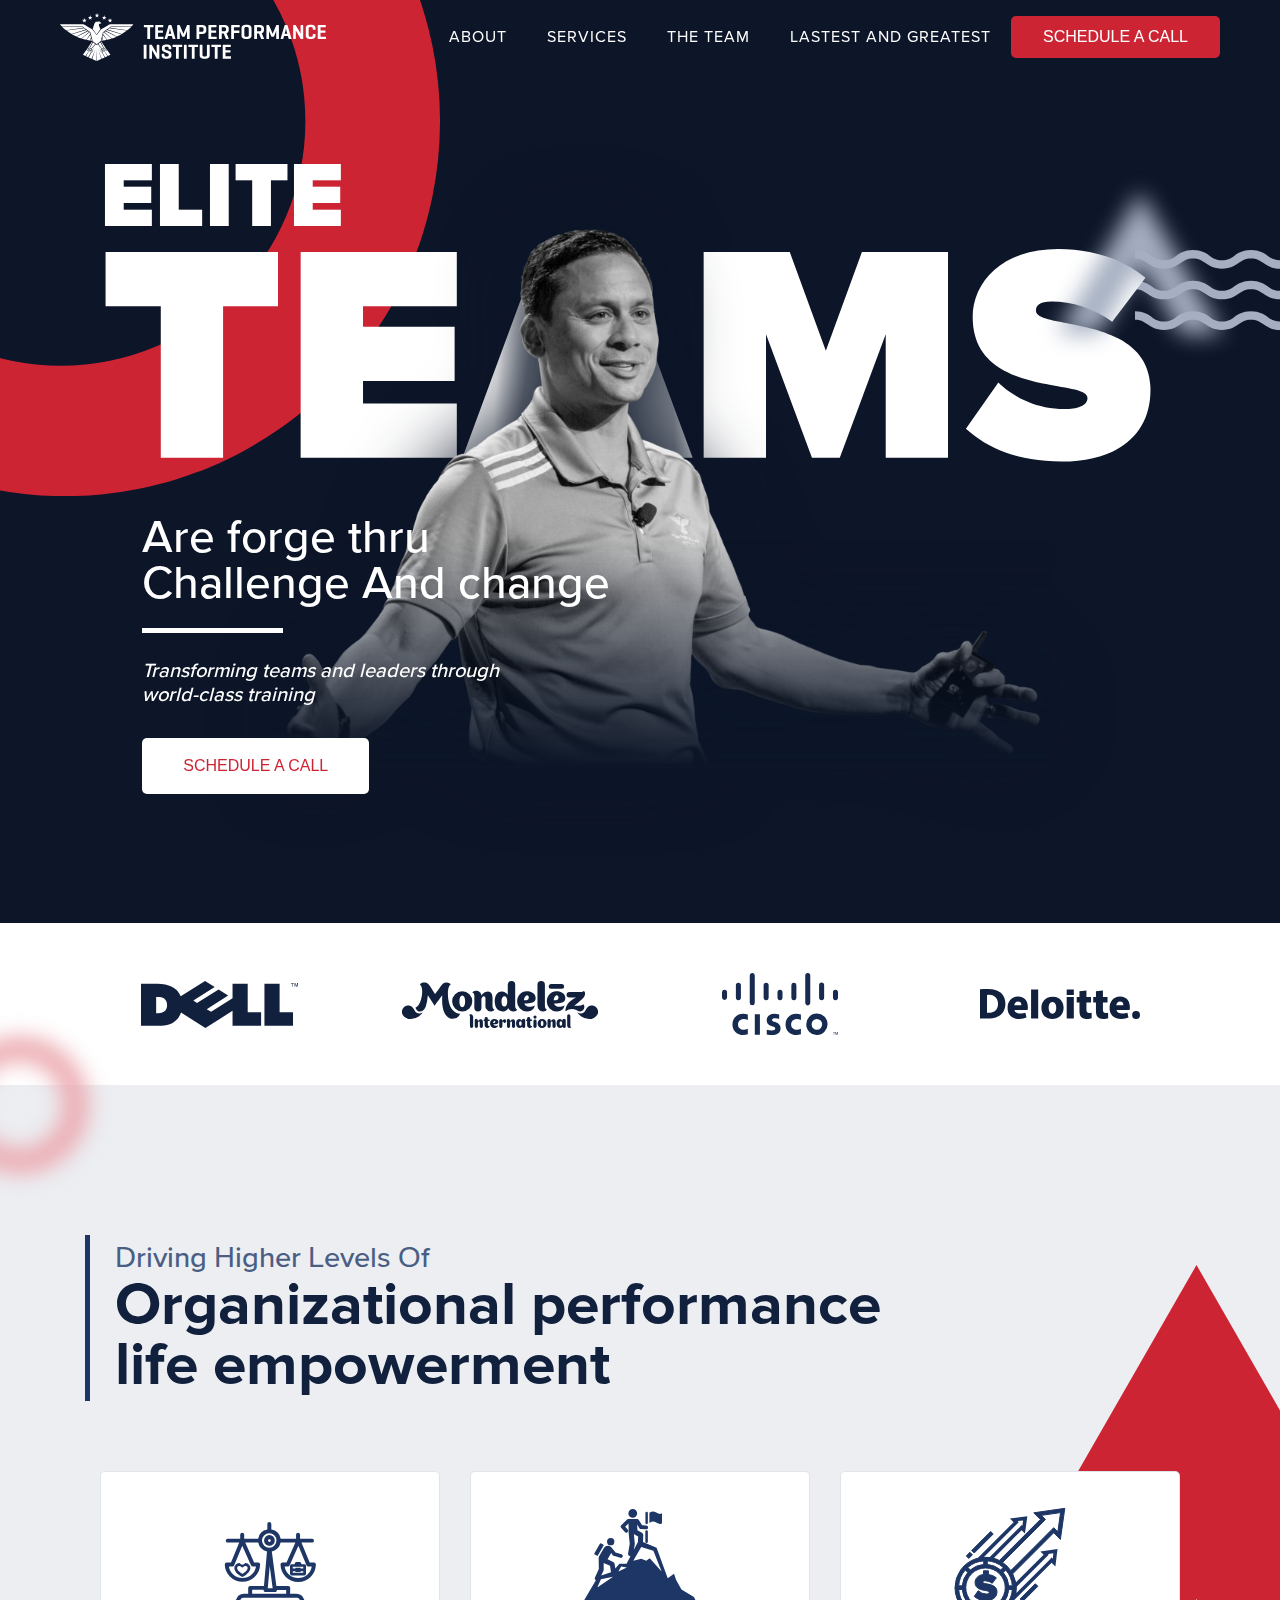
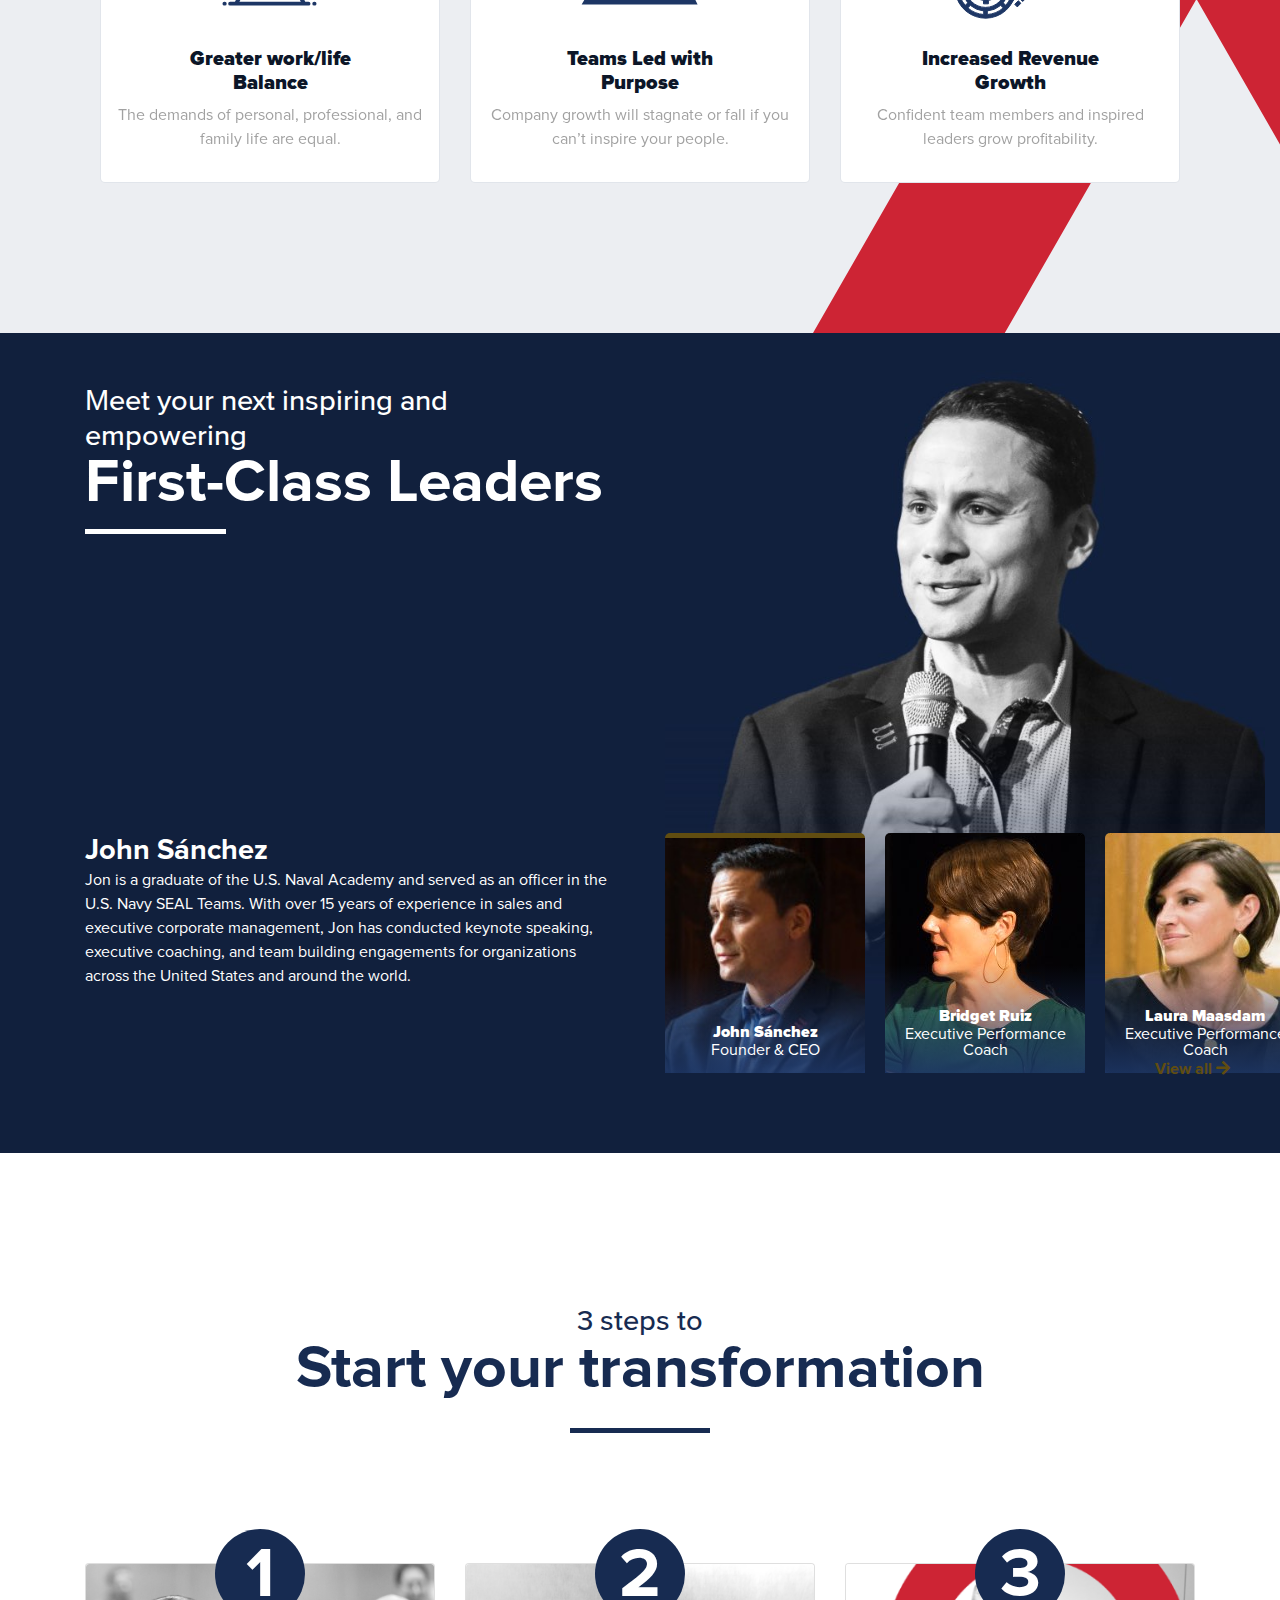
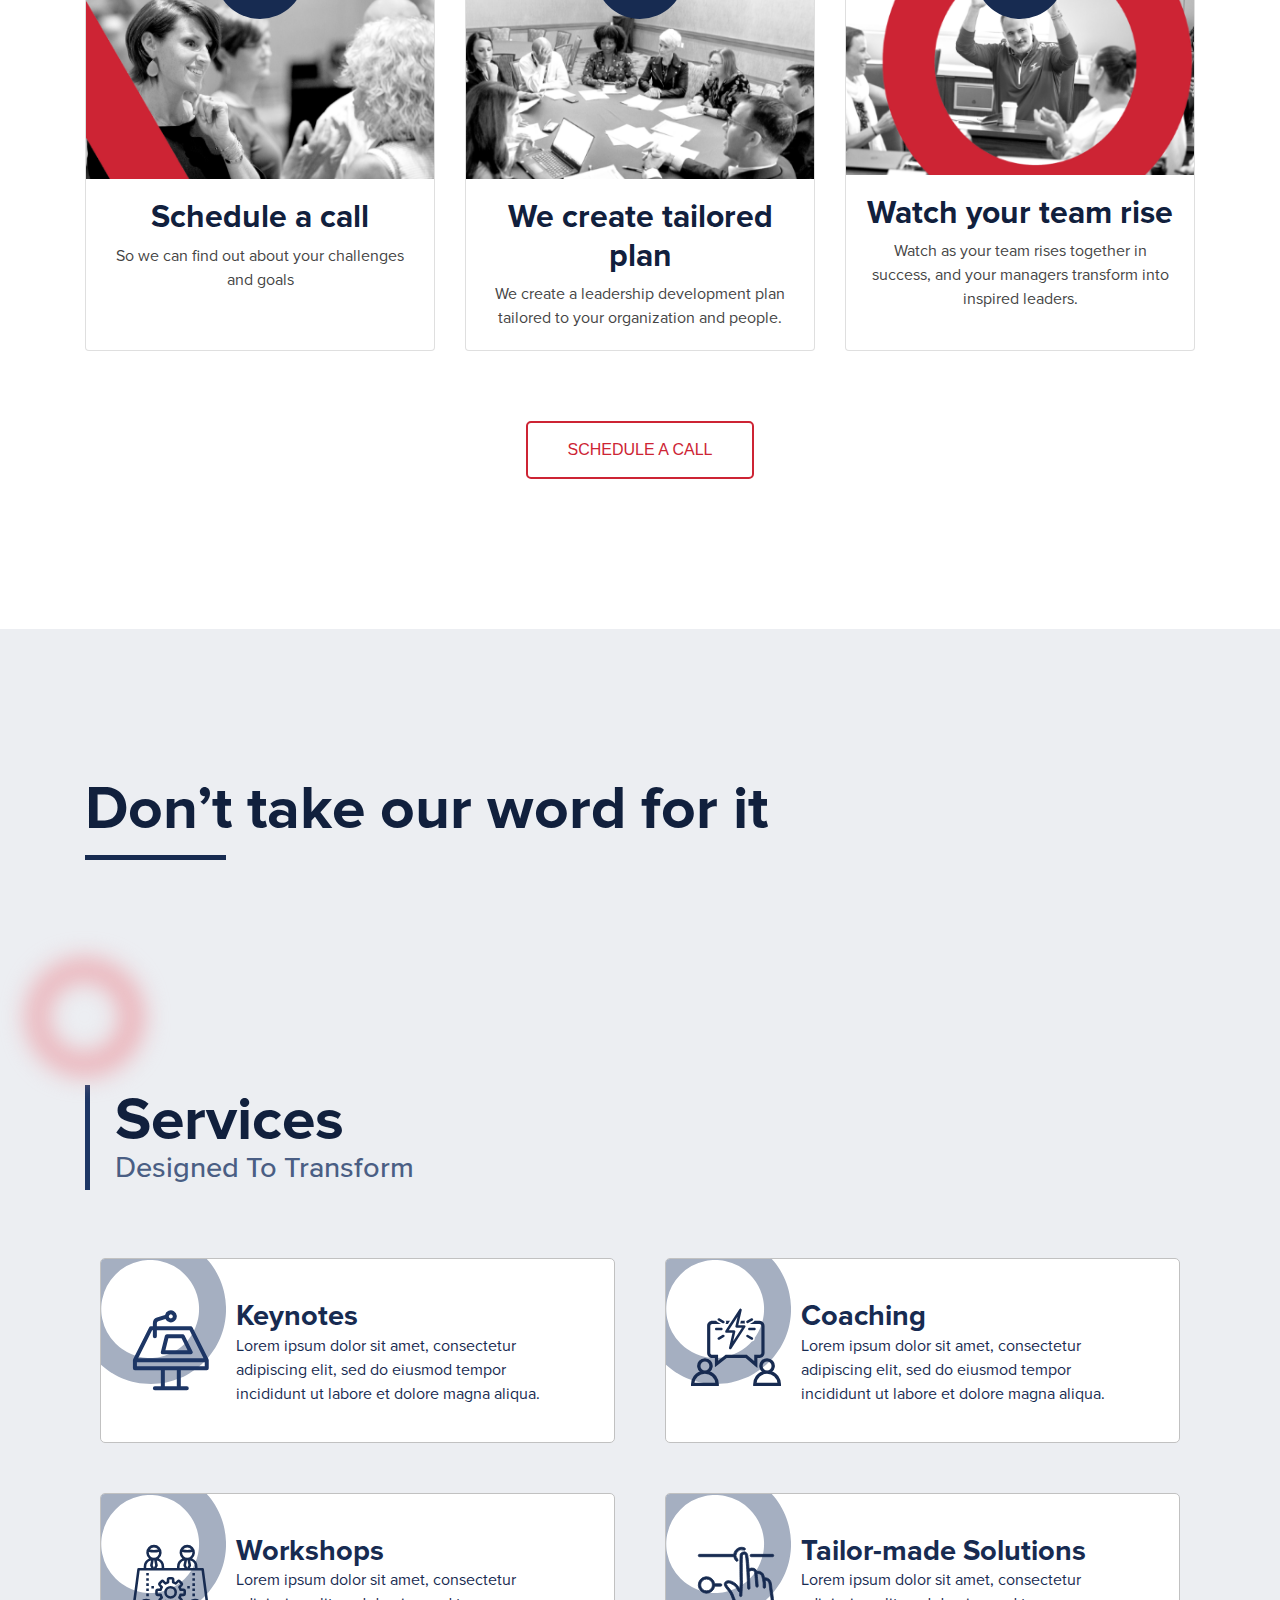
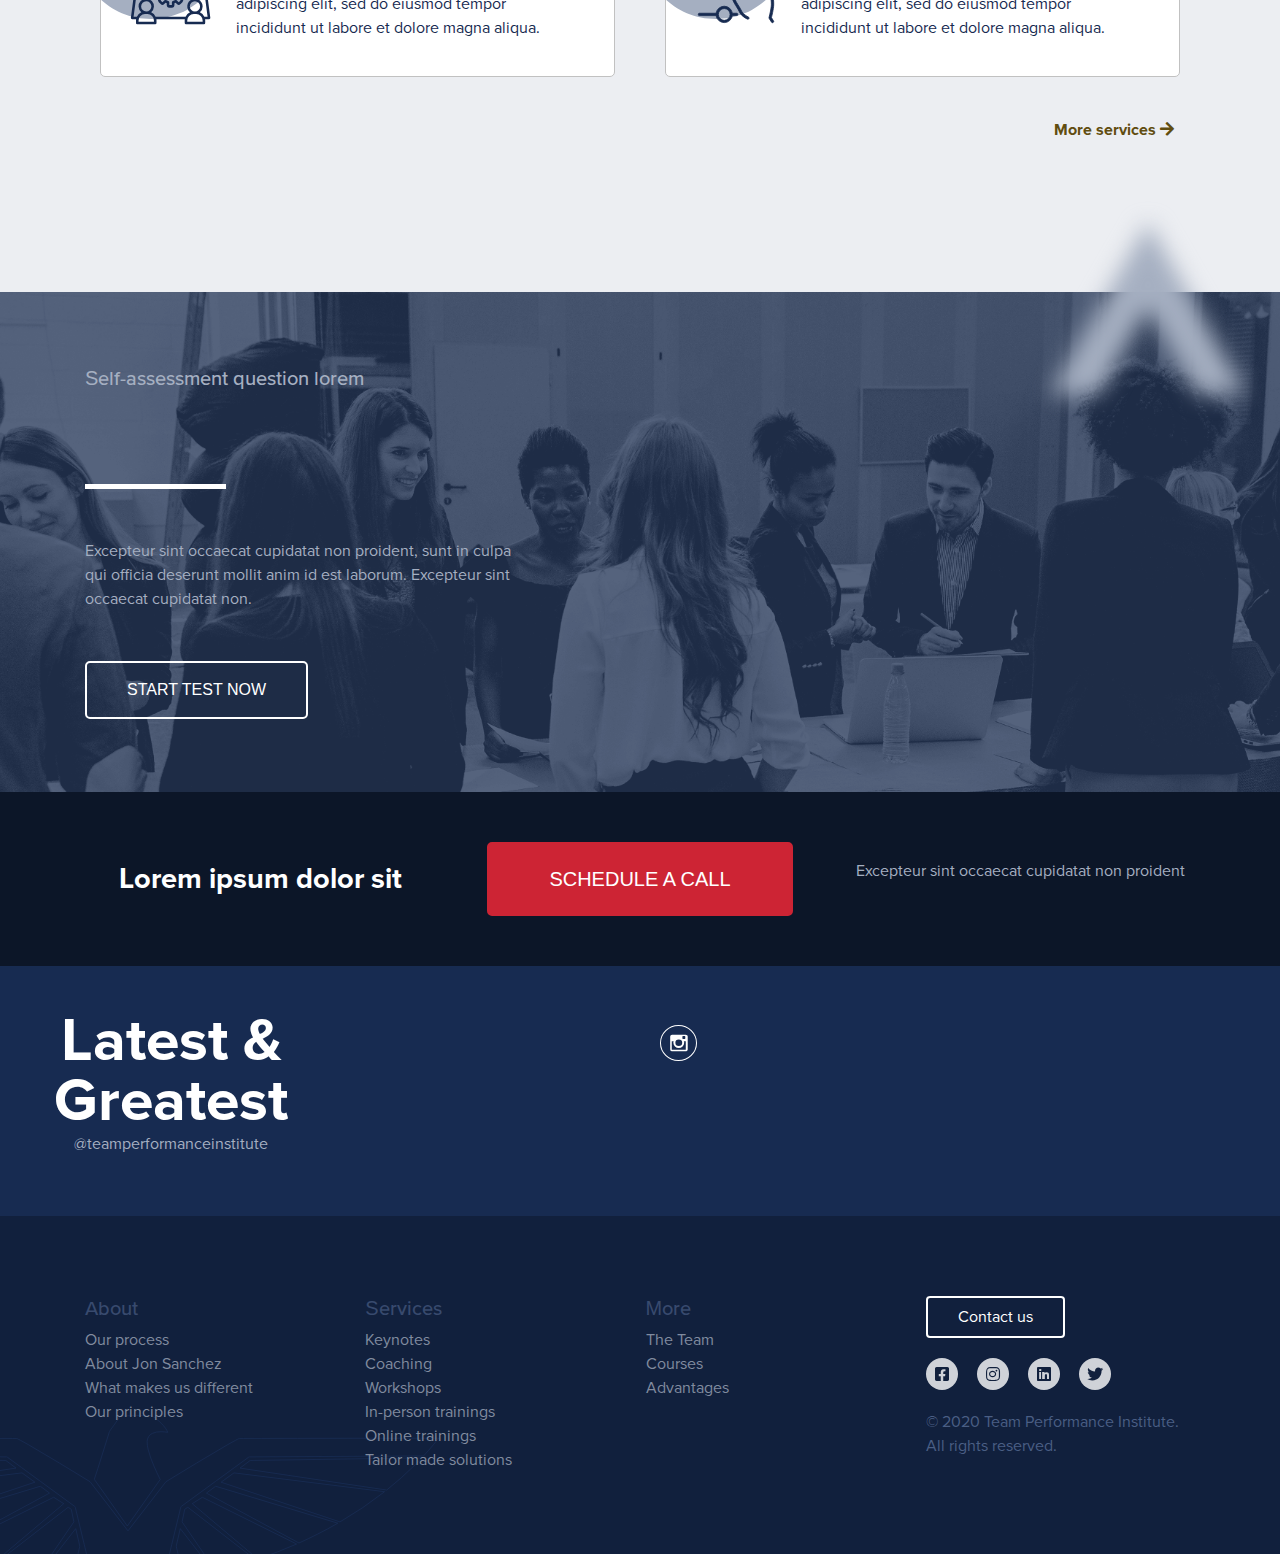
<file: index.html>
<!DOCTYPE html>
<html lang="en" data-pg-ia-smooth-scroll>
    <head>
        <meta charset="UTF-8">
        <meta name="viewport" content="width=device-width, initial-scale=1.0">
        <title>TEAM PERFORMANCE INSTITUTE</title>
        <link rel="stylesheet" href="assets/libraries/bootstrap/css/bootstrap.min.css">
        <link rel="stylesheet" href="assets/css/home.css">
        <link rel="stylesheet" href="assets/css/sections.css">
        <script>/* Pinegrow Interactions, do not remove */ try{if(!document.documentElement.hasAttribute('data-pg-ia-disabled')) { var style = document.createElement('style');var pgcss='html:not(.pg-ia-no-preview) [data-pg-ia-hide=""] {opacity:0;visibility:hidden;}html:not(.pg-ia-no-preview) [data-pg-ia-show=""] {opacity:1;visibility:visible;display:block;}';if(document.documentElement.hasAttribute('data-pg-id')?document.documentElement.hasAttribute('data-pg-mobile'):(screen.width<1000&&screen.height<1000)){pgcss+='html:not(.pg-ia-no-preview) [data-pg-ia-hide="mobile"] {opacity:0;visibility:hidden;}html:not(.pg-ia-no-preview) [data-pg-ia-show="mobile"] {opacity:1;visibility:visible;display:block;}';}else{pgcss+='html:not(.pg-ia-no-preview) [data-pg-ia-hide="desktop"] {opacity:0;visibility:hidden;}html:not(.pg-ia-no-preview) [data-pg-ia-show="desktop"] {opacity:1;visibility:visible;display:block;}';}style.innerHTML=pgcss;document.querySelector('head').appendChild(style);}}catch(e){console&&console.log(e);}</script>
    </head>
    <body>
        <header data-pg-collapsed>
            <nav class="navbar navbar-expand-md fixed-top">
                <a class="navbar-brand" href="/"> <img src="assets/images/logo-team-performance-institute.svg" alt="Team Performance Institute"> </a>
                <button class="navbar-toggler d-lg-none" type="button" data-toggle="collapse" data-target="#collapsibleNavId" aria-controls="collapsibleNavId" aria-expanded="false" aria-label="Toggle navigation">
                    <i class="fas fa-bars"></i>
                </button>
                <div class="collapse navbar-collapse" id="collapsibleNavId">
                    <ul class="navbar-nav ml-auto mt-2 mt-lg-0">
                        <li class="nav-item">
                            <a class="nav-link" href="/about.html">About</a>
                        </li>
                        <li class="nav-item">
                            <a class="nav-link" href="/services.html">Services</a>
                        </li>
                        <li class="nav-item">
                            <a class="nav-link" href="#">The Team</a>
                        </li>
                        <li class="nav-item">
                            <a class="nav-link" href="#">Lastest and Greatest</a>
                        </li>
                        <li class="nav-item">
                            <a href="/schedule" class="btn btn-s btn-primary btn-animate">Schedule a call</a>
                        </li>
                    </ul>
                </div>
            </nav>
        </header>
        <main class="container-fluid" data-pg-collapsed>
            <!-- Hero -->
            <section class="position-relative section-hero" id="section-hero-home">
                <img src="assets/images/decor/decor-circle-red-quarter.svg" alt="" class="hero-decor-circle z-index-1" data-pg-ia-scene='{"s":"onLeave","l":[{"t":"$.hero-decor-circle","sc_d":"100%","a":{"n":"","l":[{"t":"","l":[{"t":"set","p":0,"d":0,"l":{"y":"0"}},{"t":"tween","p":0,"d":1,"l":{"y":"500px"},"e":"SlowMo.ease"}]}]}}]}'>
                <img src="assets/images/decor/decor-arrow.svg" alt="" class="hero-decor-arrow z-index-2 d-none d-sm-block" data-pg-ia-scene='{"s":"onCenter","l":[{"t":"$#section-hero-home &gt; img.hero-decor-arrow","a":{"n":"","l":[{"t":"","l":[{"t":"set","p":0,"d":0,"l":{"y":"140px"}},{"t":"tween","p":0,"d":1,"l":{"y":"-150px"},"e":"Linear.easeOut"}]}]}}]}'>
                <img src="assets/images/decor/decor-waves.svg" alt="" class="hero-decor-waves z-index-2">
                <div class="container">
                    <img src="assets/images/hero-photo-one@2x.png" alt="" class="hero-home-overlay-image z-index-2  user-select-none" data-pg-ia-scene='{"s":"onCenter","l":[{"t":"$.hero-home-overlay-image","sc_d":"200%","a":{"n":"","l":[{"t":"","l":[{"t":"set","p":0,"d":0,"l":{"backgroundPositionY":"-10%","y":"-10%"}},{"t":"tween","p":0,"d":1,"s":0,"l":{"backgroundPositionY":"10%","y":"10%"},"e":"Linear.easeNone"}]}]}}]}'>
                    <div class="grid-container">
                        <svg viewbox="0 0 56 18" class="hero-title-main z-index-1" data-pg-ia-scene='{"d":"200%","s":"onLeave","l":[{"t":"$.hero-title-main","p":"scroll","a":{"n":"","l":[{"t":"","l":[{"t":"set","p":0,"d":0,"l":{"backgroundPositionY":"0%","y":"0%"}},{"t":"tween","p":0,"d":1,"l":{"backgroundPositionY":"100%","y":"100%"},"e":"Linear.easeNone"}]}]}}]}'>
                            <text class="hero-tile-small" x="0" y="5">Elite</text>
                            <text class="hero-tile-big" x="0" y="17">Teams</text>
                        </svg>
                        <div class="heading-border-bottom-left z-index-3" data-pg-ia-scene='{"d":"200%","s":"onLeave","l":[{"a":{"n":"","l":[{"t":"","l":[{"t":"set","p":0,"d":0,"l":{"backgroundPositionY":"0%","z":"0%"}},{"t":"tween","p":0,"d":1,"l":{"backgroundPositionY":"100%","y":"100%"},"e":"Linear.easeNone"}]}]},"t":"$.heading-border-bottom-left"}]}'>
                            <h2 class="section-hero-title">
                            Are forge thru <span class="section-hero-title d-block">Challenge And change</span> </h2>
                        </div>
                        <div class="hero-subtitle-wrapper z-index-3" data-pg-ia-scene='{"d":"200%","s":"onLeave","l":[{"a":{"n":"","l":[{"t":"","l":[{"t":"set","p":0,"d":0,"l":{"backgroundPositionY":"0%","z":"0%"}},{"t":"tween","p":0,"d":1,"l":{"backgroundPositionY":"100%","y":"100%"},"e":"Linear.easeNone"}]}]},"t":"$.heading-border-bottom-left"}]}'>
                            <h6 class="section-hero-subtitle">
                            Transforming teams and leaders through <span class="section-hero-subtitle d-block">
                                world-class training</span> </h6>
                            <a href="/schedule" class="btn btn-m btn-white btn-animate mt-4">Schedule a call</a>
                        </div>
                    </div>
                </div>
            </section>
            <!--. Hero -->
            <section class="section-wrapper-small container grid-container grid-md-c2 grid-lg-c4" id="section-customers">
                <img src="assets/images/brand-dell.svg" alt="" class="customer-img">
                <img src="assets/images/brand-mondelez.svg" alt="" class="customer-img">
                <img src="assets/images/brand-cisco.svg" alt="" class="customer-img">
                <img src="assets/images/brand-deloitte.svg" alt="" class="customer-img">
            </section>
            <section class="section-wrapper" id="section-features">
                <img src="assets/images/decor/decor-circle-red.svg" alt="" class="decor-blur decor-top-left" data-pg-ia-scene='{"l":[{"t":"$#section-features &gt; .decor-blur","a":{"n":"","l":[{"t":"","l":[{"t":"set","p":0,"d":0,"l":{"backgroundPositionY":"0%"}},{"t":"tween","p":0,"d":1,"l":{"backgroundPositionY":"-100%","y":"-100%"},"e":"Linear.easeNone"}]}]}}]}'>
                <div class="container">
                    <div class="section-heading-border-left">
                        <h4 class="section-subtitle-left">Driving Higher Levels Of</h4>
                        <h1 class="section-title-left">Organizational performance </h1>
                        <h1 class="section-title-left">life empowerment</h1>
                    </div>
                    <div class="grid-container">
                        <div class="grid-column user-select-none">
                            <div class="feature-wrapper">
                                <img src="assets/images/icon-balance.svg" alt="" class="feature-img">
                                <h6 class="feature-title">
                                Greater work/life <span class="d-block feature-title">Balance</span> </h6>
                                <p class="feature-description">
                                The demands of personal, professional, and family life are equal. </p>
                            </div>
                        </div>
                        <div class="grid-column user-select-none">
                            <div class="feature-wrapper">
                                <img src="assets/images/icon-purpose.svg" alt="" class="feature-img">
                                <h6 class="feature-title">
                                Teams Led with <span class="d-block feature-title">Purpose</span> </h6>
                                <p class="feature-description">
                                Company growth will stagnate or fall if you can’t inspire your people. </p>
                            </div>
                        </div>
                        <div class="grid-column user-select-none">
                            <div class="feature-wrapper">
                                <img src="assets/images/icon-increase-revenue.svg" alt="" class="feature-img">
                                <h6 class="feature-title">
                                Increased Revenue <span class="d-block feature-title"> Growth</span> </h6>
                                <p class="feature-description">
                                Confident team members and inspired leaders grow profitability. </p>
                            </div>
                        </div>
                    </div>
                </div>
                <img src="assets/images/decor/decor-arrow-red.svg" alt="" class="decor-bottom-right" data-pg-ia-scene='{"d":"200%","s":"onCenter","l":[{"t":"$.decor-bottom-right","a":{"n":"","l":[{"t":"","l":[{"t":"set","p":0,"d":0,"l":{"backgroundPositionY":"0","y":"0"}},{"t":"tween","p":0,"d":1,"s":0,"l":{"backgroundPositionY":"-100%","y":"-50%"},"e":"Linear.easeNone"}]}]},"p":"scroll","t_d":"1s","sc_dir":"up","rev":"true"}],"o":"-200px"}'>
            </section>
            <!-- Section Leaders -->
            <section class="section-leaders section-wrapper-small container-fluid position-relative" id="section-leaders">
                <div class="team-slider-content container grid-container grid-md-c2">
                    <div class="">
                        <!-- Section Title -->
                        <div class="section-heading">
                            <h4 class="section-subtitle-left">Meet your next inspiring and empowering</h4>
                            <h1 class="section-title-left">First-Class Leaders</h1>
                            <hr class="left-separator">
                        </div>
                        <!--. Section Title -->
                        <!-- Item description -->
                        <div class="description-wrapper grid-column mt-5" id="description-wrapper">
                            <div class="team-slider slider" id="slider-text-leaders">
                                <div class="slide-item active" data-index="0">
                                    <h4 class="text-white">John Sánchez</h4>
                                    <p class="text-white">
                                    Jon is a graduate of the U.S. Naval Academy and served as an officer in the U.S.
                                    Navy SEAL Teams. With over 15 years of experience in sales and executive corporate
                                    management,
                                    Jon has conducted keynote speaking, executive coaching, and team building
                                    engagements for organizations across the United States and around the world. </p>
                                </div>
                                <div class="slide-item" data-index="1">
                                    <h4 class="text-white">Bridget Ruiz</h4>
                                    <p class="text-white">
                                    Lorem ipsum, dolor sit amet consectetur adipisicing elit. Ut expedita odit eaque,
                                    quidem fugit voluptates distinctio nihil officia quae unde nesciunt fuga
                                    perspiciatis
                                    dignissimos debitis cupiditate fugiat ullam doloribus aliquam. </p>
                                </div>
                                <div class="slide-item" data-index="2">
                                    <h4 class="text-white">Laura Maasdam</h4>
                                    <p class="text-white">
                                    Lorem, ipsum dolor sit amet consectetur adipisicing elit. Nihil, ad odit ut
                                    molestiae quo incidunt labore laudantium modi quisquam, similique esse eos magni,
                                    iusto tenetur aperiam perspiciatis culpa eveniet! Eaque! </p>
                                </div>
                            </div>
                        </div>
                        <!--. Item description -->
                    </div>
                </div>
                <div class="team-slider-overflow grid-container grid-md-c2" id="slider-wrapper">
                    <div class="team-slider-column"></div>
                    <div class="team-slider-column grid-column position-relative">
                        <!-- Nav -->
                        <div class="team-slider slider-navs grid-md-c3 z-index-2">
                            <div class="slide-nav active" data-index="0">
                                <div class="slide-overlay"></div>
                                <div class="slide-text">
                                    <h5 class="text-white">John Sánchez</h5>
                                    <p class="text-white">Founder & CEO</p>
                                </div>
                            </div>
                            <div class="slide-nav" data-index="1">
                                <div class="slide-overlay"></div>
                                <div class="slide-text">
                                    <h5 class="text-white">Bridget Ruiz</h5>
                                    <p class="text-white">Executive Performance Coach</p>
                                </div>
                            </div>
                            <div class="slide-nav" data-index="2">
                                <div class="slide-overlay"></div>
                                <div class="slide-text">
                                    <h5 class="text-white">Laura Maasdam</h5>
                                    <p class="text-white">Executive Performance Coach</p>
                                </div>
                            </div>
                        </div>
                        <div class="z-index-2 position-absolute text-right w-100 mb-5 pb-4">
                            <a href="/team" class="team-slider-link link-default " target="_self">
                            View all </a>
                        </div>
                        <!--. Nav -->
                        <!-- Images -->
                        <div class="team-slider-imgs grid-column px-0 z-index-1">
                            <div class="team-slider slider" id="slider-img-leaders" data-pg-ia-scene='{"s":"onCenter","l":[{"a":{"n":"","l":[{"t":"","l":[{"t":"set","p":0,"d":0,"l":{"backgroundPositionY":"-10%","y":"-10%"}},{"t":"tween","p":0,"d":1,"l":{"backgroundPositionY":"10%","y":"10%"},"e":"Linear.easeNone"}]}]},"t":"$#slider-wrapper &gt; .grid-column &gt; div.team-slider-imgs"}]}'>
                                <div class="slider-for-background slide-item active" data-index="0">
                                    <div class="team-slider-img" style="background-image: url('assets/images/photo-team-one@2x.jpg') ;"></div>
                                </div>
                                <div class="slider-for-background slide-item" data-index="1">
                                    <div class="team-slider-img" style="background-image: url('assets/images/background-leader-2.png') ;"></div>
                                </div>
                                <div class="slider-for-background slide-item" data-index="2">
                                    <div class="team-slider-img" style="background-image: url('assets/images/background-leader-3.png') ;"></div>
                                </div>
                            </div>
                        </div>
                        <!--. Images -->
                    </div>
                </div>
            </section>
            <!--. Section Leaders -->
            <section class="container section-wrapper" id="section-steps">
                <h4 class="section-subtitle">3 steps to</h4>
                <h1 class="section-title">Start your transformation</h1>
                <hr class="separator-blue">
                <div class="grid-container grid-md-c3">
                    <div class="card grid-column">
                        <span class="step-number">1</span>
                        <img class="card-img-top" src="assets/images/photo-step1.png" alt="">
                        <div class="card-body text-center">
                            <h3 class="card-title">Schedule a call</h3>
                            <h6 class="card-subtitle"> </h6>
                            <p class="card-text">
                            So we can find out about your challenges and goals </p>
                        </div>
                    </div>
                    <div class="card grid-column">
                        <span class="step-number">2</span>
                        <img class="card-img-top" src="assets/images/photo-step2.png" alt="">
                        <div class="card-body text-center">
                            <h3 class="card-title">We create tailored plan</h3>
                            <h6 class="card-subtitle"> </h6>
                            <p class="card-text">
                            We create a leadership development plan tailored to your organization and people. </p>
                        </div>
                    </div>
                    <div class="card grid-column">
                        <span class="step-number">3</span>
                        <img class="card-img-top" src="assets/images/photo-step3.png" alt="">
                        <div class="card-body text-center">
                            <h3 class="card-title">Watch your team rise</h3>
                            <h6 class="card-subtitle"> </h6>
                            <p class="card-text">
                            Watch as your team rises together in success, and your managers transform into inspired
                            leaders. </p>
                        </div>
                    </div>
                </div>
                <div class="text-center">
                    <a href="/schedule" class="btn btn-m btn-outline-primary btn-animate">Schedule a call</a>
                </div>
            </section>
            <section class="section-wrapper" id="section-testimonials">
                <div class="container-fluid">
                    <div class="section-heading container">
                        <h1 class="section-title-left border-bottom-blue">
                        Don’t take our word for it </h1>
                    </div>
                    <div class="owl-carousel" id="carousel-testimonials">
                        <div class="owl-carousel-item">
                            <img src="assets/images/slide-testimonial-1.jpg" class="owl-carousel-img" alt="">
                            <div class="owl-carousel-description">
                                <blockquote>
                                    “I can’t offer high enough praise for Jon – from his service as a Navy SEAL to the
                                    corporate board room, Jon is a proven team-builder. I know from personal experience
                                    though partnering with Jon that he inspires the best in others in driving individual and
                                    team performance. He epitomizes leadership, teamwork, and values.”
</blockquote>
                                <cite>
                                - General Stanley McChrystal </cite>
                            </div>
                        </div>
                        <div class="owl-carousel-item">
                            <img src="assets/images/slide-testimonial-1.jpg" class="owl-carousel-img" alt="">
                            <div class="owl-carousel-description">
                                <blockquote>
                                    “I can’t offer high enough praise for Jon – from his service as a Navy SEAL to the
                                    corporate board room, Jon is a proven team-builder. I know from personal experience
                                    though partnering with Jon that he inspires the best in others in driving individual and
                                    team performance. He epitomizes leadership, teamwork, and values.”
</blockquote>
                                <cite>
                                - General Stanley McChrystal </cite>
                            </div>
                        </div>
                        <div class="owl-carousel-item">
                            <img src="assets/images/slide-testimonial-1.jpg" class="owl-carousel-img" alt="">
                            <div class="owl-carousel-description">
                                <blockquote>
                                    “I can’t offer high enough praise for Jon – from his service as a Navy SEAL to the
                                    corporate board room, Jon is a proven team-builder. I know from personal experience
                                    though partnering with Jon that he inspires the best in others in driving individual and
                                    team performance. He epitomizes leadership, teamwork, and values.”
</blockquote>
                                <cite>
                                - General Stanley McChrystal </cite>
                            </div>
                        </div>
                    </div>
                </div>
            </section>
            <section class="section-wrapper" id="section-services">
                <div class="container position-relative">
                    <img src="assets/images/decor/decor-circle-red.svg" alt="" class="decor-blur decor-top-left" data-pg-ia-scene='{"d":"200%","s":"onCenter","l":[{"t":"$#section-services &gt; .container &gt; .decor-blur","a":{"n":"","l":[{"t":"","l":[{"t":"set","p":0,"d":0,"l":{"backgroundPositionY":"10%","y":"10%"}},{"t":"tween","p":0,"d":1,"l":{"backgroundPositionY":"-100%","y":"-100%"},"e":"Linear.easeNone"}]}]}}],"o":"-400px"}'>
                    <div class="section-heading-border-left mb-5">
                        <h1 class="section-title-left">
                        Services </h1>
                        <h4 class="section-subtitle-left">
                        Designed To Transform </h4>
                    </div>
                    <div class="grid-container grid-md-c2">
                        <div class="grid-column media media-service">
                            <img src="assets/images/icon-keynote.svg" class="media-img" alt="">
                            <div class="media-body">
                                <h4 class="mt-0">Keynotes</h4>
                                <p>Lorem ipsum dolor sit amet, consectetur
                                adipiscing elit, sed do eiusmod tempor
                                incididunt ut labore et dolore magna aliqua. </p>
                            </div>
                        </div>
                        <div class="grid-column media media-service">
                            <img src="assets/images/icon-coaching.svg" class="media-img" alt="">
                            <div class="media-body">
                                <h4 class="mt-0">Coaching</h4>
                                <p>Lorem ipsum dolor sit amet, consectetur
                                adipiscing elit, sed do eiusmod tempor
                                incididunt ut labore et dolore magna aliqua. </p>
                            </div>
                        </div>
                        <div class="grid-column media media-service">
                            <img src="assets/images/icon-workshop.svg" class="media-img" alt="">
                            <div class="media-body">
                                <h4 class="mt-0">Workshops</h4>
                                <p>Lorem ipsum dolor sit amet, consectetur
                                adipiscing elit, sed do eiusmod tempor
                                incididunt ut labore et dolore magna aliqua. </p>
                            </div>
                        </div>
                        <div class="grid-column media media-service">
                            <img src="assets/images/icon-solutions.svg" class="media-img" alt="">
                            <div class="media-body">
                                <h4 class="mt-0">Tailor-made Solutions</h4>
                                <p>Lorem ipsum dolor sit amet, consectetur
                                adipiscing elit, sed do eiusmod tempor
                                incididunt ut labore et dolore magna aliqua. </p>
                            </div>
                        </div>
                    </div>
                    <div class="section-bottom">
                        <a href="#" class="link-default">
                        More services  </a>
                    </div>
                </div>
            </section>
            <section class="section-wrapper-small d-flex align-items-center" id="section-action">
                <img src="assets/images/decor/decor-arrow.svg" alt="" class="decor-blur decor-top-right" data-pg-ia-scene='{"o":"-200px","l":[{"t":"$.decor-top-right","a":{"n":"","l":[{"t":"","l":[{"t":"set","p":0,"d":0,"l":{"backgroundPositionY":"20%","y":"20%"}},{"t":"tween","p":0,"d":1,"l":{"backgroundPositionY":"-70%","y":"-70%"},"e":"Linear.easeNone"}]}]}}]}'>
                <div class="grid-container container">
                    <div class="grid-column">
                        <h6 class="section-title-left">Self-assessment question lorem</h6>
                        <div class="rw-sentence section-title-left">
                            <div class="rw-words rw-words-1">
                                <h3 class="r-word">Is your team struggling to keep the pace?</h3>
                                <h3 class="r-word">Integer commodo odio vitae enim?</h3>
                                <h3 class="r-word">Lorem ipsum dolor sit amet, consectetur?</h3>
                                <h3 class="r-word">Is your team struggling to keep the pace?</h3>
                                <h3 class="r-word">Integer commodo odio vitae enim pellentesque?</h3>
                                <h3 class="r-word">Lorem ipsum dolor sit amet, consectetur?</h3>
                            </div>
                        </div>
                        <p class="section-description">
                        Excepteur sint occaecat cupidatat non proident, sunt in culpa qui officia deserunt mollit anim
                        id est laborum. Excepteur sint occaecat cupidatat non. </p>
                        <a href="/test" class="btn btn-m btn-outline-white btn-animate">Start test now</a>
                    </div>
                </div>
            </section>
            <section class="section-wrapper-small" id="section-cta">
                <div class="grid-container grid-md-c3 container-lg">
                    <div class="grid-column">
                        <h4 class="text-white">Lorem ipsum dolor sit</h4>
                    </div>
                    <div class="grid-column text-center">
                        <a class="btn btn-b btn-primary btn-animate" href="/schedule">Schedule a call</a>
                    </div>
                    <div class="grid-column">
                        <p class="section-description">
                        Excepteur sint occaecat cupidatat non proident </p>
                    </div>
                </div>
            </section>
            <section class="c-latest section-wrapper-small" id="section-social-networks">
                <div class="grid-container grid-md-c2 grid-lg-c4 container-fluid">
                    <div class="grid-column">
                        <div class="c-latest__info w-100">
                            <h1 class="text-white text-center">
                                Latest & Greatest  </h1>
                            <p class="">@teamperformanceinstitute</p>
                        </div>
                    </div>
                    <div class="grid-column">
                        <div class="" id="blog-feed">
</div>
                        <div class="feed-description">
                            <!-- <img src="assets/images/icons/icon-blog-white-line.svg" alt=""> -->
                        </div>
                    </div>
                    <div class="grid-column" id="instagram-feed-wrapper">
                        <div class="" id="instagram-feed">
</div>
                        <div class="feed-description">
                            <img src="assets/images/icons/icon-instagram-white-line.svg" alt="">
                            <span class="feed-title"> </span>
                        </div>
                    </div>
                    <div class="grid-column">
                        <div class="" id="facebook-feed">
</div>
                        <div class="feed-description">
                            <!-- <img src="assets/images/icons/icon-facebook-white-line.svg" alt=""> -->
                        </div>
                    </div>
                </div>
            </section>
        </main>
        <footer class="foooter" data-pg-collapsed>
            <img src="assets/images/logos/logo-footer.svg" alt="" class="footer-logo" data-pg-ia-scene='{"s":"onEnter","l":[{"t":"$.footer-logo","a":{"n":"","l":[{"t":"","l":[{"t":"set","p":0,"d":0,"l":{"backgroundPositionY":"50%","y":"50%"}},{"t":"tween","p":0,"d":1,"l":{"backgroundPositionY":"-50%","y":"-50%"},"e":"Linear.easeNone"}]}]}}],"o":"-200px"}'>
            <div class="grid-container grid-md-c2 grid-lg-c4 container">
                <div class="grid-column footer-column">
                    <h6 class="footer-heading">About</h6>
                    <div class="list-group">
                        <a href="#" class="footer-link">Our process</a>
                        <a href="#" class="footer-link">About Jon Sanchez</a>
                        <a href="#" class="footer-link"> What makes us different</a>
                        <a href="#" class="footer-link">Our principles</a>
                    </div>
                </div>
                <div class="grid-column footer-column">
                    <h6 class="footer-heading">Services</h6>
                    <div class="list-group">
                        <a href="#" class="footer-link">Keynotes</a>
                        <a href="#" class="footer-link">Coaching</a>
                        <a href="#" class="footer-link">Workshops</a>
                        <a href="#" class="footer-link">In-person trainings</a>
                        <a href="#" class="footer-link">Online trainings</a>
                        <a href="#" class="footer-link">Tailor made solutions</a>
                    </div>
                </div>
                <div class="grid-column footer-column">
                    <h6 class="footer-heading">More</h6>
                    <div class="list-group">
                        <a href="#" class="footer-link">The Team</a>
                        <a href="#" class="footer-link">Courses</a>
                        <a href="#" class="footer-link">Advantages</a>
                    </div>
                </div>
                <div class="grid-column footer-column">
                    <button type="button" class="btn btn-s btn-outline-white btn-animate">Contact us</button>
                    <div class="footer-social-networks list-group-horizontal">
                        <a href="https://www.facebook.com/teamperformanceinstitute" target="_blank" title="Facebook" class="social-network-link"> <i class="fab fa-facebook-square"></i> </a>
                        <a href="instagram.com/teamperformanceinstitute/" target="_blank" title="Instagram" class="social-network-link"> <i class="fab fa-instagram"></i> </a>
                        <a href="https://es.linkedin.com/company/team-performance-institute-llc" target="_blank" title="Linkedin" class="social-network-link"> <i class="fab fa-linkedin"></i> </a>
                        <a href="https://twitter.com/TP_Institute" target="_blank" title="Twitter" class="social-network-link"> <i class="fab fa-twitter"></i> </a>
                    </div>
                    <p class="footer-copyright">
                    © 2020 Team Performance Institute. <span class="d-block d-lg-inline">All rights reserved.</span> </p>
                </div>
            </div>
        </footer>
        <link rel="stylesheet" href="assets/libraries/fontawesome/css/all.css">
        <link rel="stylesheet" href="assets/libraries/owl-carousel/css/owl.carousel.min.css">
        <link rel="stylesheet" href="assets/libraries/owl-carousel/css/owl.theme.default.min.css">
        <script src="assets/js/jquery.min.js"></script>
        <script src="assets/js/navbar-fixed.js"></script>
        <script src="assets/libraries/bootstrap/js/bootstrap.min.js"></script>
        <script defer src="assets/libraries/owl-carousel/js/owl.carousel.min.js"></script>
        <script defer src="assets/libraries/jquery-instagram-feed/js/jquery.instagramFeed.min.js"></script>
        <script defer src="assets/js/owl-carousel.js"></script>
        <script defer src="assets/js/social-feeds.js"></script>
        <script src="assets/js/init.js"></script>
        <script type="text/javascript" src="pgia/lib/pgia.js"></script>
    </body>
</html>
</file>
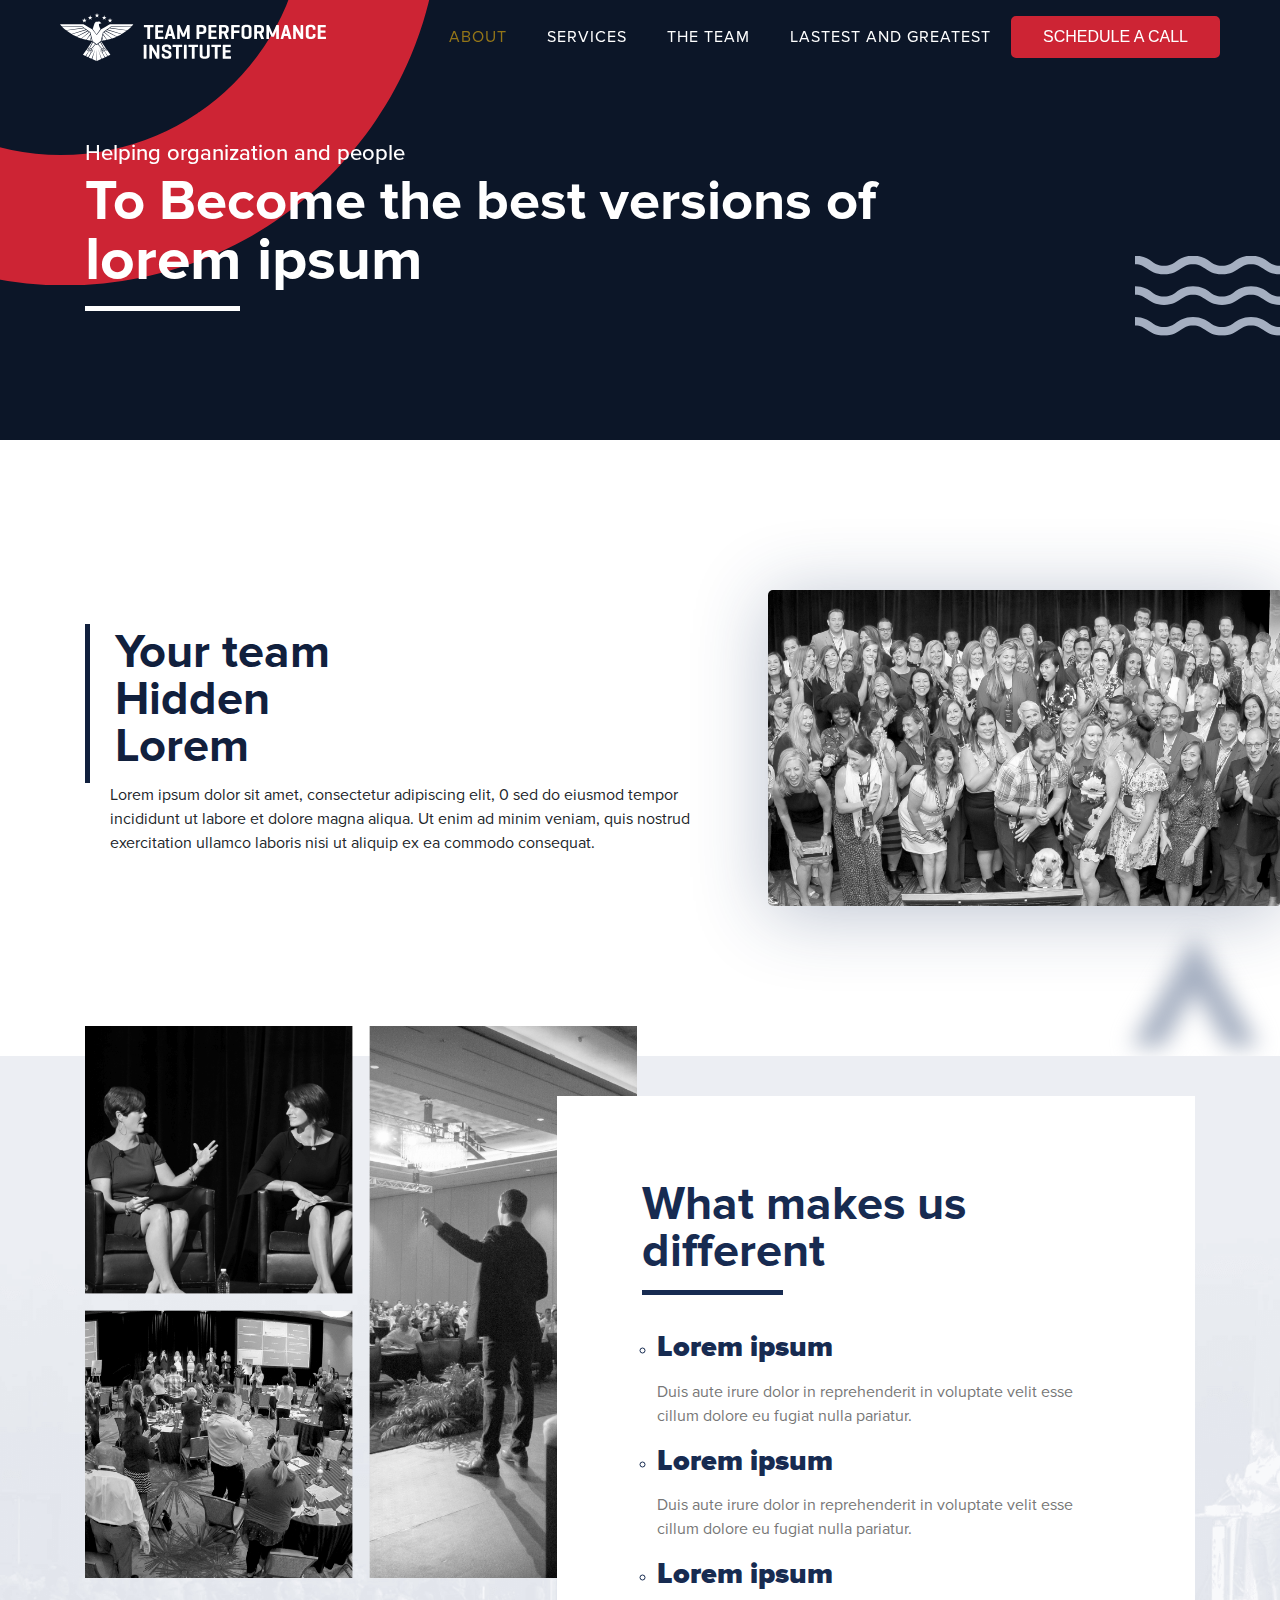
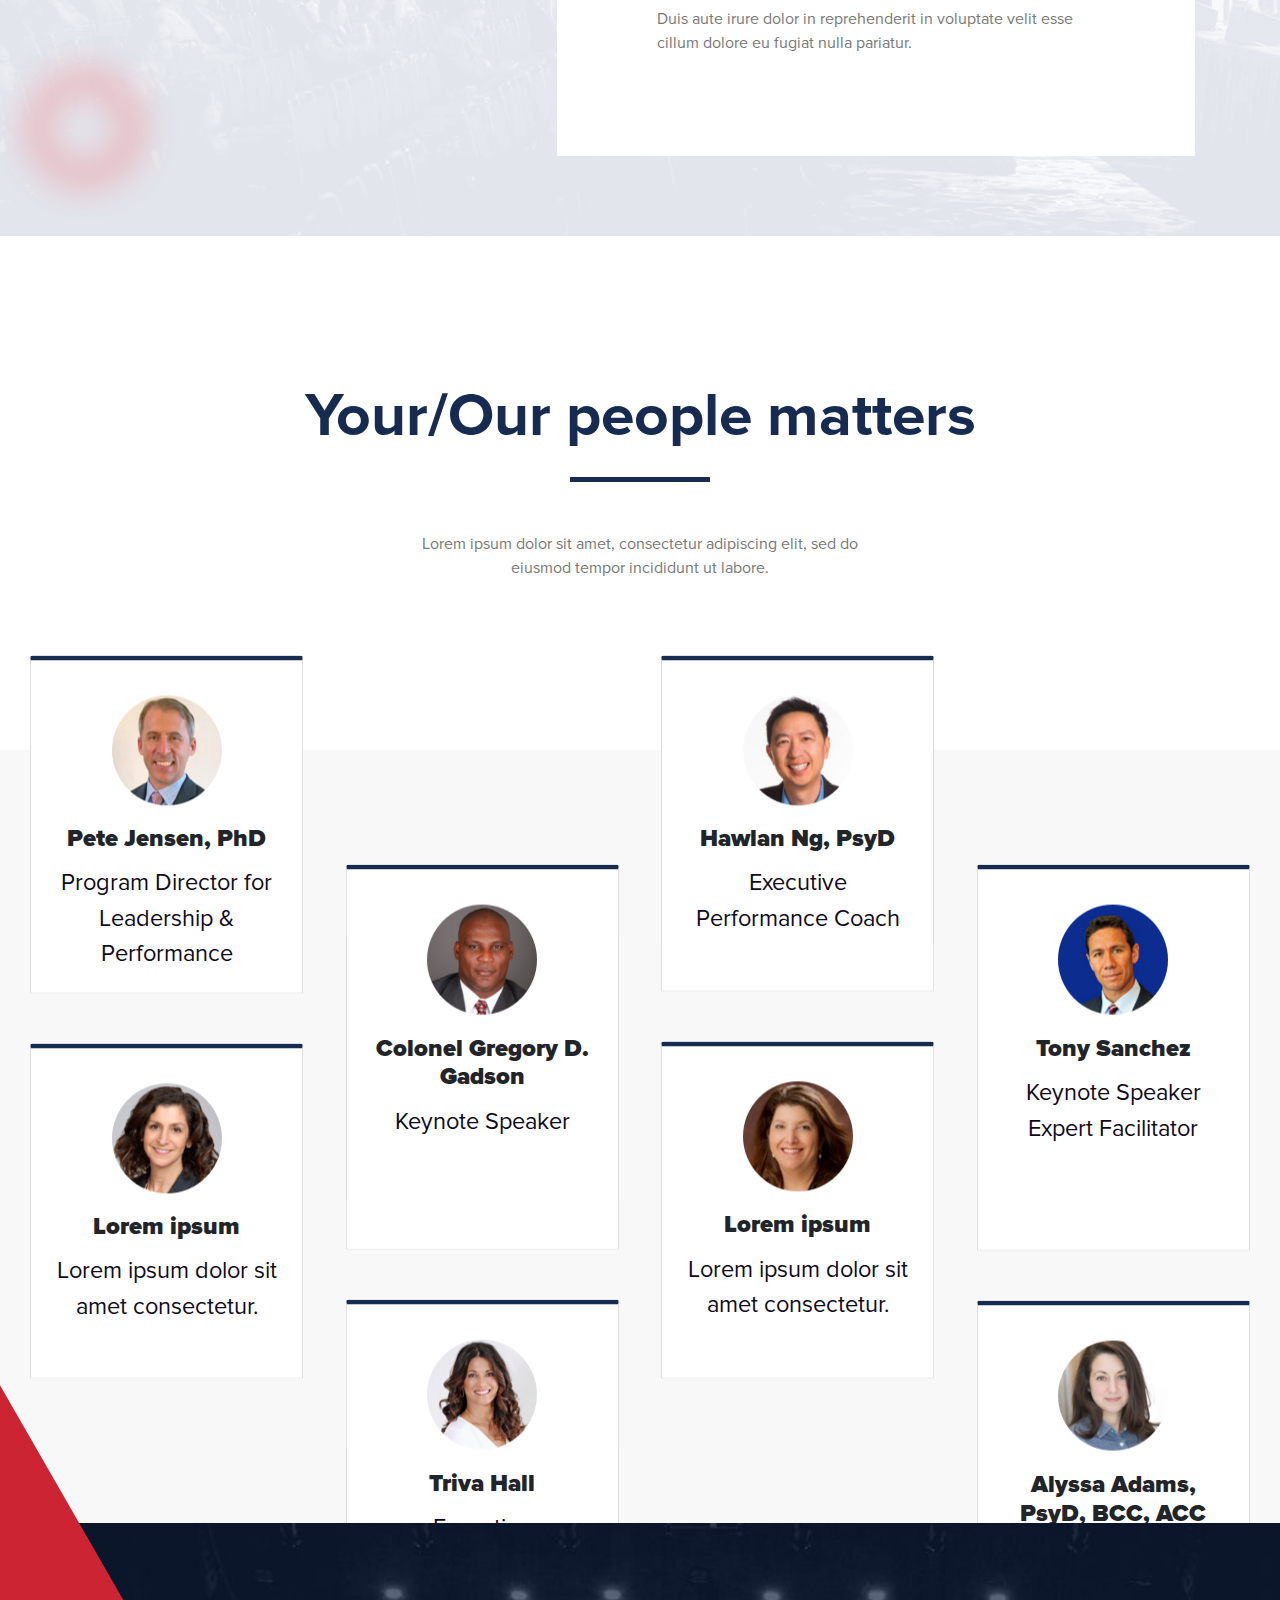
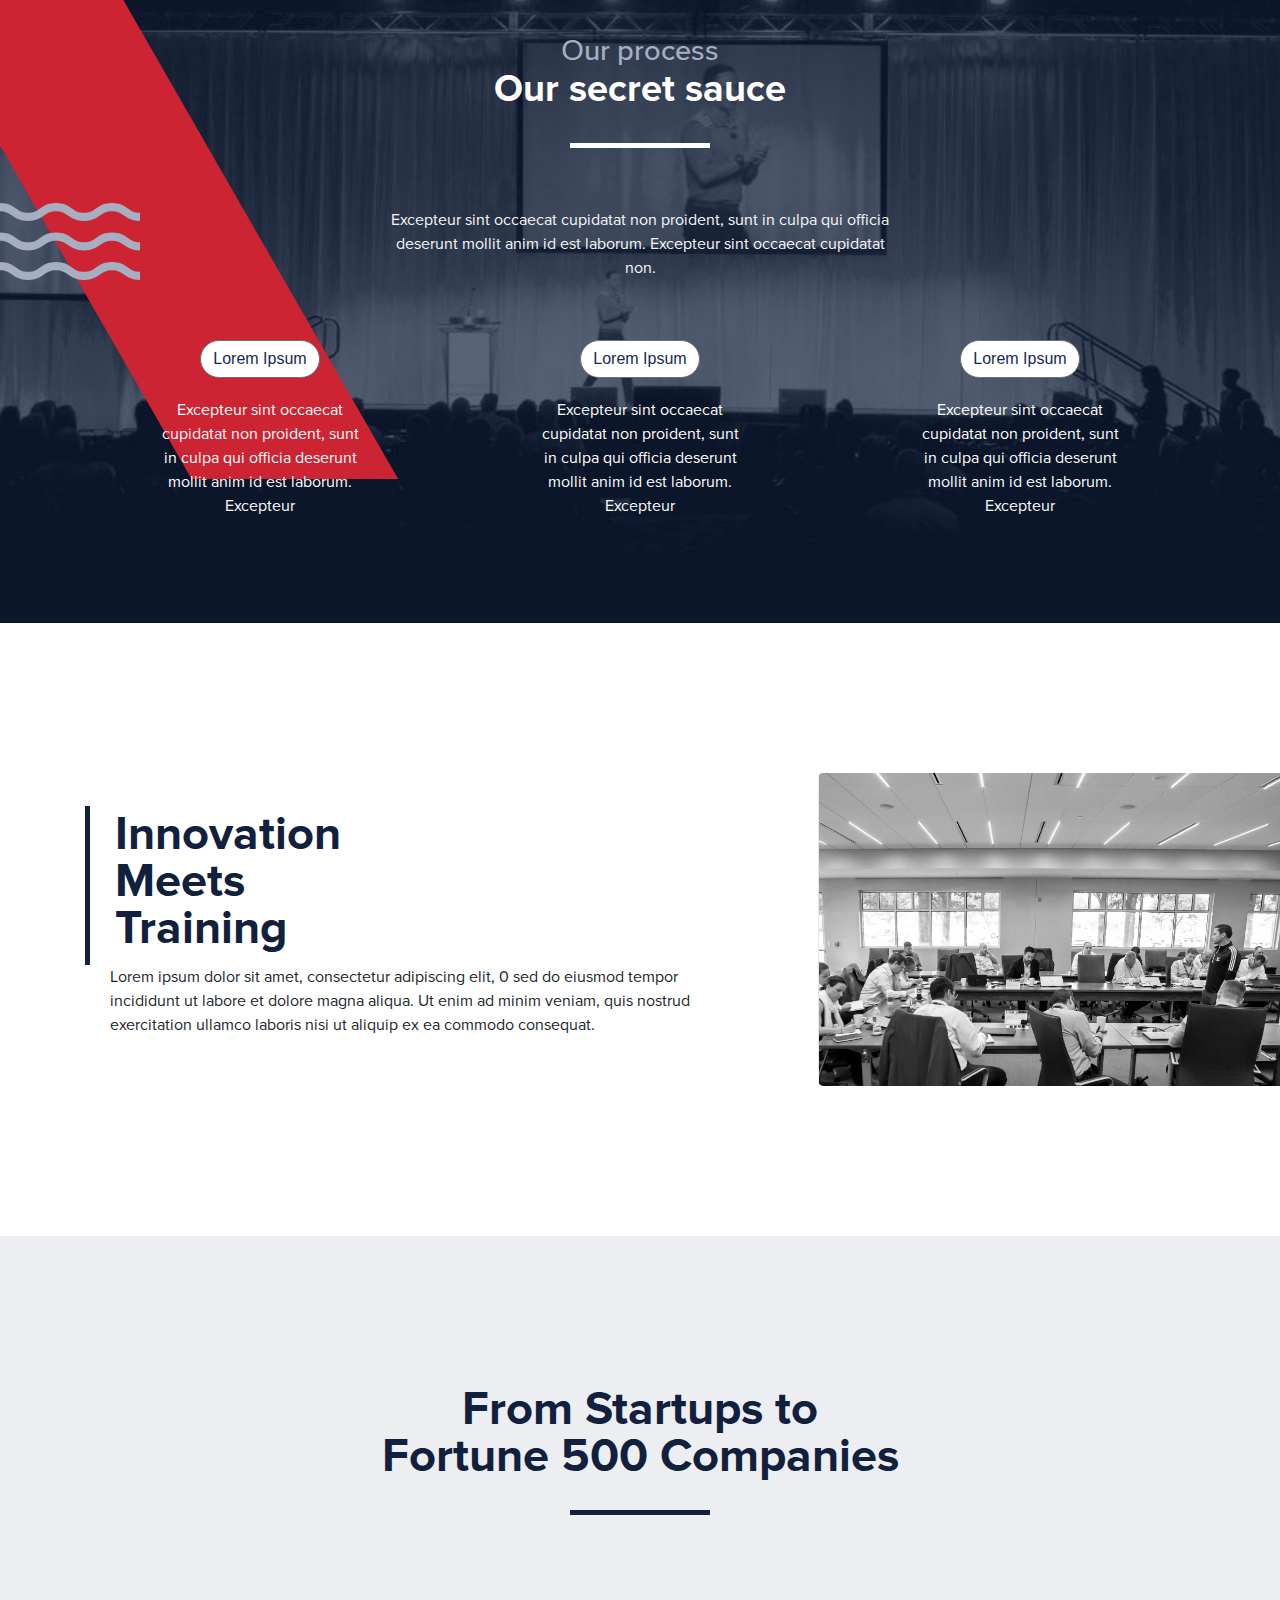
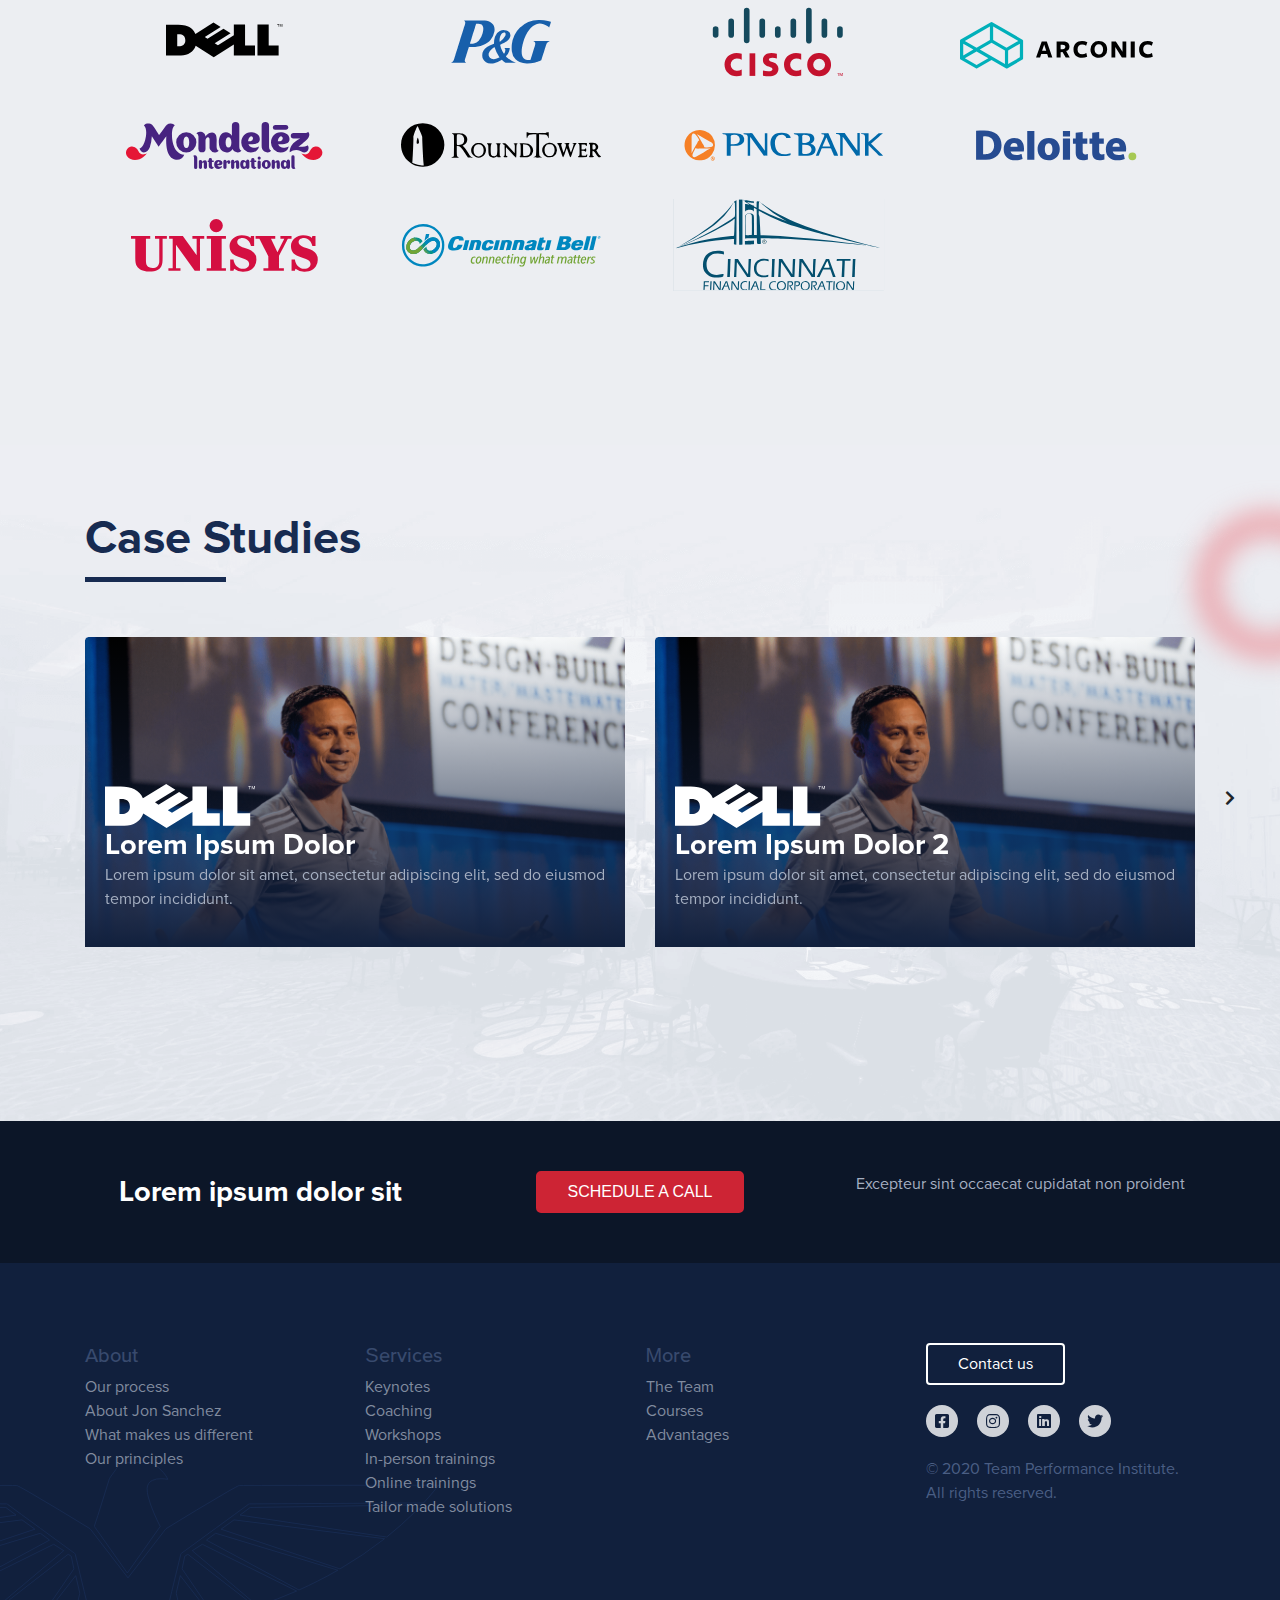
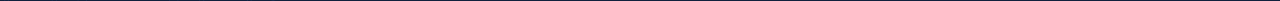
<file: about.html>
<!DOCTYPE html>
<html lang="en" data-pg-ia-smooth-scroll='{"spd":"normal"}'>
    <head>
        <meta charset="UTF-8">
        <meta name="viewport" content="width=device-width, initial-scale=1.0">
        <title>TEAM PERFORMANCE INSTITUTE</title>
        <link rel="stylesheet" href="assets/libraries/bootstrap/css/bootstrap.min.css">
        <link rel="stylesheet" href="assets/css/about.css">
        <link rel="stylesheet" href="assets/css/sections.css">
        <script>/* Pinegrow Interactions, do not remove */ try{if(!document.documentElement.hasAttribute('data-pg-ia-disabled')) { var style = document.createElement('style');var pgcss='html:not(.pg-ia-no-preview) [data-pg-ia-hide=""] {opacity:0;visibility:hidden;}html:not(.pg-ia-no-preview) [data-pg-ia-show=""] {opacity:1;visibility:visible;display:block;}';if(document.documentElement.hasAttribute('data-pg-id')?document.documentElement.hasAttribute('data-pg-mobile'):(screen.width<1000&&screen.height<1000)){pgcss+='html:not(.pg-ia-no-preview) [data-pg-ia-hide="mobile"] {opacity:0;visibility:hidden;}html:not(.pg-ia-no-preview) [data-pg-ia-show="mobile"] {opacity:1;visibility:visible;display:block;}';}else{pgcss+='html:not(.pg-ia-no-preview) [data-pg-ia-hide="desktop"] {opacity:0;visibility:hidden;}html:not(.pg-ia-no-preview) [data-pg-ia-show="desktop"] {opacity:1;visibility:visible;display:block;}';}style.innerHTML=pgcss;document.querySelector('head').appendChild(style);}}catch(e){console&&console.log(e);}</script>
    </head>
    <body>
        <header>
            <nav class="navbar navbar-expand-md fixed-top">
                <a class="navbar-brand" href="/"> <img src="assets/images/logo-team-performance-institute.svg" alt="Team Performance Institute"> </a>
                <button class="navbar-toggler d-lg-none" type="button" data-toggle="collapse" data-target="#collapsibleNavId" aria-controls="collapsibleNavId" aria-expanded="false" aria-label="Toggle navigation">
                    <i class="fas fa-bars"></i>
                </button>
                <div class="collapse navbar-collapse" id="collapsibleNavId">
                    <ul class="navbar-nav ml-auto mt-2 mt-lg-0">
                        <li class="nav-item">
                            <a class="nav-link active" href="/about.html">About</a>
                        </li>
                        <li class="nav-item">
                            <a class="nav-link" href="/services.html">Services</a>
                        </li>
                        <li class="nav-item">
                            <a class="nav-link" href="#">The Team</a>
                        </li>
                        <li class="nav-item">
                            <a class="nav-link" href="#">Lastest and Greatest</a>
                        </li>
                        <li class="nav-item">
                            <a class="btn btn-s btn-primary btn-animate" href="#">Schedule a call</a>
                        </li>
                    </ul>
                </div>
            </nav>
        </header>
        <main class="container-fluid">
            <section class="section-hero">
                <img src="assets/images/decor/decor-circle-red-quarter.svg" alt="" class="hero-decor-circle" data-pg-ia-scene='{"s":"onLeave","l":[{"t":"$.hero-decor-circle","a":{"n":"","l":[{"t":"","l":[{"t":"set","p":0,"d":0,"l":{"backgroundPositionY":"-20%","y":"-20%"}},{"t":"tween","p":0,"d":1,"l":{"backgroundPositionY":"50%","y":"50%"},"e":"Linear.easeNone"}]}]}}]}'>
                <img src="assets/images/decor/decor-waves.svg" alt="" class="decor hero-decor-waves" data-pg-ia-scene='{"l":[{"t":"$.decor","a":{"n":"","l":[{"t":"","l":[{"t":"set","p":0,"d":0,"l":{"backgroundPositionY":"20%","y":"20%"}},{"t":"tween","p":0,"d":1,"l":{"backgroundPositionY":"-100%","y":"-100%"},"e":"Linear.easeNone"}]}]}}],"s":"onCenter"}'>
                <div class="container grid-container">
                    <div class="heading-border-bottom-left">
                        <h6 class="hero-subtitle">
                            Helping organization and people </h6>
                        <h1 class="hero-title">
                            To Become the best versions of  <span class="d-lg-block">lorem ipsum</span> </h1>
                    </div>
                </div>
            </section>
            <section class="section-wrapper" id="section-1">
                <div class="grid-container  grid-md-c2">
                    <div class="grid-column d-lg-flex align-items-center">
                        <div class="column-content">
                            <div class="heading-border-left">
                                <h2 class="section-title-left">
                                    Your team  <span class="section-title-left d-block">Hidden</span> <span class="section-title-left d-block">Lorem</span> </h2>
                            </div>
                            <p class="section-description">
                                Lorem ipsum dolor sit amet, consectetur adipiscing elit, 0
                                sed do eiusmod tempor incididunt ut labore et dolore magna 
                                aliqua. Ut enim ad minim veniam, quis nostrud exercitation 
                                ullamco laboris nisi ut aliquip ex ea commodo consequat. </p>
                        </div>
                    </div>
                    <div class="grid-column">
                        <img src="assets/images/decor/decor-arrow.svg" alt="" class="decor-blur decor-bottom-right" data-pg-ia-scene='{"s":"onCenter","o":"-300px","l":[{"t":"$.decor-bottom-right","a":{"n":"","l":[{"t":"","l":[{"t":"set","p":0,"d":0,"l":{"backgroundPositionY":"50%","y":"50%"}},{"t":"tween","p":0,"d":1,"l":{"backgroundPositionY":"-50%","y":"-50%"},"e":"Linear.easeNone"}]}]}}]}'>
                        <img src="assets/images/background-about-s1.png" alt="" class="img-fluid">
                    </div>
                </div>
            </section>
            <section class="section-wrapper" id="section-2">
                <div class="container flex-container d-lg-flex">
                    <div class="flex-column">
                        <div class="position-relative">
                            <img src="assets/images/about-s2.png" alt="" class="img-fluid">
                            <img src="assets/images/decor/decor-circle-red.svg" alt="" class="decor-blur decor-bottom-left" data-pg-ia-scene='{"o":"-200px","l":[{"t":"$.decor-bottom-left","a":{"n":"","l":[{"t":"","l":[{"t":"set","p":0,"d":0,"l":{"backgroundPositionY":"50%","y":"50%"}},{"t":"tween","p":0,"d":1,"l":{"backgroundPositionY":"-50%","y":"-50%"},"e":"Linear.easeNone"}]}]}}]}'>
                        </div>
                    </div>
                    <div class="flex-column">
                        <div class="text-blue">
                            <h2 class="section-title-left border-bottom-blue">What makes us  <span class="section-title-left d-block">different</span> </h2>
                        </div>
                        <ul>
                            <li class="">
                                <h4 class="text-blue font-black">Lorem ipsum</h4>
                                <p class="">
                                    Duis aute irure dolor in reprehenderit in voluptate velit esse cillum dolore eu fugiat nulla pariatur. </p>
                            </li>
                            <li class="">
                                <h4 class="text-blue font-black">Lorem ipsum</h4>
                                <p>
                                    Duis aute irure dolor in reprehenderit in voluptate velit esse cillum dolore eu fugiat nulla pariatur. </p>
                            </li>
                            <li class="">
                                <h4 class="text-blue font-black">Lorem ipsum</h4>
                                <p>
                                    Duis aute irure dolor in reprehenderit in voluptate velit esse cillum dolore eu fugiat nulla pariatur. </p>
                            </li>
                        </ul>
                    </div>
                </div>
            </section>
            <section class="container-fluid section-wrapper" id="section-3">
                <div class="">
                    <h1 class="section-title text-blue">Your/Our people matters</h1>
                    <hr class="separator-blue">
                    <p class="section-description text-center">
                        Lorem ipsum dolor sit amet, consectetur adipiscing elit, sed do <br>
                        eiusmod tempor incididunt ut labore. </p>
                </div>
                <div class="grid-container grid-md-c2 grid-lg-c4 grid-people" id="">
                    <div class="grid-container group-people" data-pg-ia-scene='{"s":"onCenter","l":[{"t":"$#section-3 &gt; div.grid-container &gt; div:nth-of-type(1)","a":{"n":"","l":[{"t":"","l":[{"t":"set","p":0,"d":0,"l":{"backgroundPositionY":"-20%","y":"-20%"}},{"t":"tween","p":0,"d":1,"l":{"backgroundPositionY":"50%","y":"50%"},"e":"Linear.easeNone"}]}]}}],"o":"-200px"}'>
                        <div class="card card-people">
                            <img src="assets/images/avatar-pete.png" class="card-avatar" alt="">
                            <div class="card-body">
                                <h5 class="card-title">Pete Jensen, PhD</h5> 
                                <p class="card-text">
                                    Program Director for Leadership & Performance </p>
                            </div>
                        </div>
                        <div class="card card-people">
                            <img src="assets/images/avatar-unknow1.png" class="card-avatar" alt="">
                            <div class="card-body">
                                <h5 class="card-title">Lorem ipsum</h5> 
                                <p class="card-text">
                                    Lorem ipsum dolor sit amet consectetur. </p>
                            </div>
                        </div>
                    </div>
                    <div class="grid-container group-people" data-pg-ia-scene='{"s":"onCenter","o":"-200px","l":[{"t":"$#section-3 &gt; div.grid-container &gt; div:nth-of-type(2)","a":{"n":"","l":[{"t":"","l":[{"t":"set","p":0,"d":0,"l":{"backgroundPositionY":"20%","y":"20%"}},{"t":"tween","p":0,"d":1,"l":{"backgroundPositionY":"-10%","y":"-10%"},"e":"Linear.easeNone"}]}]}}]}'>
                        <div class="card card-people">
                            <img src="assets/images/avatar-gregory.png" class="card-avatar" alt="">
                            <div class="card-body">
                                <h5 class="card-title">Colonel Gregory D. Gadson</h5> 
                                <p class="card-text">
                                    Keynote Speaker </p>
                            </div>
                        </div>
                        <div class="card card-people">
                            <img src="assets/images/avatar-triva.png" class="card-avatar" alt="">
                            <div class="card-body">
                                <h5 class="card-title">Triva Hall</h5> 
                                <p class="card-text">
                                    Executive Performance Coach Expert Facilitator </p>
                            </div>
                        </div>
                    </div>
                    <div class="grid-container group-people" data-pg-ia-scene='{"s":"onCenter","l":[{"t":"$#section-3 &gt; div.grid-container &gt; div:nth-of-type(3)","a":{"n":"","l":[{"t":"","l":[{"t":"set","p":0,"d":0,"l":{"backgroundPositionY":"-20%","y":"-20%"}},{"t":"tween","p":0,"d":1,"l":{"backgroundPositionY":"50%","y":"50%"},"e":"Linear.easeNone"}]}]}}],"o":"-200px"}'>
                        <div class="card card-people">
                            <img src="assets/images/avatar-hawlan.png" class="card-avatar" alt="">
                            <div class="card-body">
                                <h5 class="card-title">Hawlan Ng, PsyD</h5> 
                                <p class="card-text">
                                    Executive Performance Coach </p>
                            </div>
                        </div>
                        <div class="card card-people">
                            <img src="assets/images/avatar-unknow2.png" class="card-avatar" alt="">
                            <div class="card-body">
                                <h5 class="card-title">Lorem ipsum</h5> 
                                <p class="card-text">
                                    Lorem ipsum dolor sit amet consectetur. </p>
                            </div>
                        </div>
                    </div>
                    <div class="grid-container group-people" data-pg-ia-scene='{"s":"onCenter","o":"-200px","l":[{"t":"$#section-3 &gt; div.grid-container &gt; div:nth-of-type(4)","a":{"n":"","l":[{"t":"","l":[{"t":"set","p":0,"d":0,"l":{"backgroundPositionY":"20%","y":"20%"}},{"t":"tween","p":0,"d":1,"l":{"backgroundPositionY":"-10%","y":"-10%"},"e":"Linear.easeNone"}]}]}}]}'>
                        <div class="card card-people">
                            <img src="assets/images/avatar-tony.png" class="card-avatar" alt="">
                            <div class="card-body">
                                <h5 class="card-title">Tony Sanchez</h5> 
                                <p class="card-text">
                                    Keynote Speaker Expert Facilitator </p>
                            </div>
                        </div>
                        <div class="card card-people">
                            <img src="assets/images/avatar-alyssa.png" class="card-avatar" alt="">
                            <div class="card-body">
                                <h5 class="card-title">Alyssa Adams, PsyD, BCC, ACC</h5> 
                                <p class="card-text">
                                    Executive Performance Coach </p>
                            </div>
                        </div>
                    </div>
                </div>
            </section>
            <section class="section-wrapper" id="section-4">
                <img src="assets/images/decor/decor-arrow-red.svg" alt="" class="decor-full-left" data-pg-ia-scene='{"o":"-200px","l":[{"t":"$.decor-full-left","a":{"n":"","l":[{"t":"","l":[{"t":"set","p":0,"d":0,"l":{"backgroundPositionY":"-20%","y":"-20%"}},{"t":"tween","p":0,"d":1,"l":{"backgroundPositionY":"20%","y":"20%"},"e":"Linear.easeNone"}]}]}}]}'>
                <img src="assets/images/decor/decor-waves.svg" alt="" class="decor-center-left">
                <div class="section-heading">
                    <h4 class="section-subtitle">Our process</h4>
                    <h3 class="section-title text-white">Our secret sauce</h3>
                    <hr class="separator-white">
                    <p class="">
                        Excepteur sint occaecat cupidatat non proident, 
                        sunt in culpa qui officia deserunt mollit anim id est laborum. 
                        Excepteur sint occaecat cupidatat non. </p>
                </div>
                <div class="container grid-container grid-md-c3">
                    <div class="grid-column text-center">
                        <a href="" class="btn btn-secondary">Lorem Ipsum</a>
                        <p class="text-white">
                            Excepteur sint occaecat cupidatat non proident, 
                            sunt in culpa qui officia deserunt mollit anim id est 
                            laborum. Excepteur </p>
                    </div>
                    <div class="grid-column text-center">
                        <a href="" class="btn btn-secondary">Lorem Ipsum</a>
                        <p class="text-white">
                            Excepteur sint occaecat cupidatat non proident, 
                            sunt in culpa qui officia deserunt mollit anim id est 
                            laborum. Excepteur </p>
                    </div>
                    <div class="grid-column text-center">
                        <a href="" class="btn btn-secondary">Lorem Ipsum</a>
                        <p class="text-white">
                            Excepteur sint occaecat cupidatat non proident, 
                            sunt in culpa qui officia deserunt mollit anim id est 
                            laborum. Excepteur </p>
                    </div>
                </div>
            </section>
            <section class="section-wrapper" id="section-5">
                <div class="grid-container  grid-md-c2">
                    <div class="grid-column d-lg-flex align-items-center">
                        <div class="column-content">
                            <div class="heading-border-left">
                                <h2 class="section-title-left">
                                    Innovation <span class="section-title-left d-block">Meets</span> <span class="section-title-left d-block"> Training</span> </h2>
                            </div>
                            <p class="section-description">
                                Lorem ipsum dolor sit amet, consectetur adipiscing elit, 0
                                sed do eiusmod tempor incididunt ut labore et dolore magna 
                                aliqua. Ut enim ad minim veniam, quis nostrud exercitation 
                                ullamco laboris nisi ut aliquip ex ea commodo consequat. </p>
                        </div>
                    </div>
                    <div class="grid-column">
                        <img src="assets/images/background-about-s5.png" alt="" class="img-fluid">
                    </div>
                </div>
            </section>
            <section class="c-customers section-wrapper" id="section-6">
                <div class="">
                    <h2 class="section-title text-blue2">
                        From Startups to  <span class="section-title d-block">Fortune 500 Companies</span> </h2>
                    <hr class="separator-blue2">
                </div>
                <div class="container grid-container">
                    <div class="c-customers__brand grid-column" data-pg-collapsed>
                        <img src="assets/images/logos/logo-color-dell.svg" alt="" class="logo-company">
                    </div>
                    <div class="c-customers__brand grid-column" data-pg-collapsed>
                        <img src="assets/images/logos/logo-color-p&g.svg" alt="" class="logo-company">
                    </div>
                    <div class="c-customers__brand grid-column" data-pg-collapsed>
                        <img src="assets/images/logos/logo-color-cisco.svg" alt="" class="logo-company">
                    </div>
                    <div class="c-customers__brand grid-column" data-pg-collapsed>
                        <img src="assets/images/logos/logo-color-arconic.svg" alt="" class="logo-company">
                    </div>
                    <div class="c-customers__brand grid-column" data-pg-collapsed>
                        <img src="assets/images/logos/logo-color-mondelez.svg" alt="" class="logo-company">
                    </div>
                    <div class="c-customers__brand grid-column" data-pg-collapsed>
                        <img src="assets/images/logos/logo-color-roundtower.svg" alt="" class="logo-company">
                    </div>
                    <div class="c-customers__brand grid-column" data-pg-collapsed>
                        <img src="assets/images/logos/logo-color-pncbank.svg" alt="" class="logo-company">
                    </div>
                    <div class="c-customers__brand grid-column" data-pg-collapsed>
                        <img src="assets/images/logos/logo-color-deloitte.svg" alt="" class="logo-company">
                    </div>
                    <div class="c-customers__brand grid-column" data-pg-collapsed>
                        <img src="assets/images/logos/logo-color-unisys.svg" alt="" class="logo-company">
                    </div>
                    <div class="c-customers__brand grid-column" data-pg-collapsed>
                        <img src="assets/images/logos/logo-color-cincinnati-bell.svg" alt="" class="logo-company">
                    </div>
                    <div class="c-customers__brand grid-column" data-pg-collapsed>
                        <img src="assets/images/logos/logo-color-cincinnati.svg" alt="" class="logo-company">
                    </div>
                </div>
            </section>
            <section class="section-wrapper" id="section-7">
                <img src="assets/images/decor/decor-circle-red.svg" alt="" class="decor-blur decor-top-right" data-pg-ia-scene='{"s":"onCenter","o":"-200px","l":[{"t":"$.decor-top-right","a":{"n":"","l":[{"t":"","l":[{"t":"set","p":0,"d":0,"l":{"backgroundPositionY":"50%","y":"50%"}},{"t":"tween","p":0,"d":1,"l":{"backgroundPositionY":"-50%","y":"-50%"},"e":"Linear.easeNone"}]}]}}]}'>
                <div class="container">
                    <div class="">
                        <h2 class="section-title-left text-blue border-bottom-blue">Case Studies</h2>
                    </div>
                    <div class="owl-carousel" id="carousel-cases-studies">
                        <div class="owl-carousel-item"> 
                            <img src="assets/images/slide-about-case1.png" alt="" class="img-fluid">
                            <a href="#" class="owl-carousel-link"> <div class="owl-carousel-description">
                                    <img src="assets/images/brand-dell-white.svg" alt="" class="owl-carousel-icon">
                                    <h4 class="text-white">Lorem Ipsum Dolor</h4> 
                                    <p class="text-light-blue">
                                        Lorem ipsum dolor sit amet, consectetur adipiscing elit, sed do eiusmod tempor incididunt. </p>
                                </div> </a>
                        </div>
                        <div class="owl-carousel-item"> 
                            <img src="assets/images/slide-about-case1.png" alt="" class="img-fluid">
                            <a href="#" class="owl-carousel-link"> <div class="owl-carousel-description">
                                    <img src="assets/images/brand-dell-white.svg" alt="" class="owl-carousel-icon">
                                    <h4 class="text-white">Lorem Ipsum Dolor 2</h4> 
                                    <p class="text-light-blue">
                                        Lorem ipsum dolor sit amet, consectetur adipiscing elit, sed do eiusmod tempor incididunt. </p>
                                </div> </a>
                        </div>
                        <div class="owl-carousel-item"> 
                            <img src="assets/images/slide-about-case1.png" alt="" class="img-fluid">
                            <a href="#" class="owl-carousel-link"> <div class="owl-carousel-description">
                                    <img src="assets/images/brand-dell-white.svg" alt="" class="owl-carousel-icon">
                                    <h4 class="text-white">Lorem Ipsum Dolor 3</h4> 
                                    <p class="text-light-blue">
                                        Lorem ipsum dolor sit amet, consectetur adipiscing elit, sed do eiusmod tempor incididunt. </p>
                                </div> </a>
                        </div>
                        <div class="owl-carousel-item"> 
                            <img src="assets/images/slide-about-case1.png" alt="" class="img-fluid">
                            <a href="#" class="owl-carousel-link"> <div class="owl-carousel-description">
                                    <img src="assets/images/brand-dell-white.svg" alt="" class="owl-carousel-icon">
                                    <h4 class="text-white">Lorem Ipsum Dolor 4</h4> 
                                    <p class="text-light-blue">
                                        Lorem ipsum dolor sit amet, consectetur adipiscing elit, sed do eiusmod tempor incididunt. </p>
                                </div> </a>
                        </div>
                    </div>
                </div>
            </section>
            <section class="section-wrapper-small" id="section-cta">
                <div class="grid-container grid-md-c3 container-lg">
                    <div class="grid-column">
                        <h4 class="text-white">Lorem ipsum dolor sit</h4>
                    </div>
                    <div class="grid-column text-center">
                        <a class="btn btn-s btn-primary btn-animate" href="#">Schedule a call</a>
                    </div>
                    <div class="grid-column">
                        <p class="section-description">
                            Excepteur sint occaecat cupidatat non proident </p>
                    </div>
                </div>
            </section>
        </main>
        <footer class="foooter">
            <img src="assets/images/logos/logo-footer.svg" alt="" class="footer-logo" data-pg-ia-scene='{"o":"-200px","l":[{"t":"$.footer-logo","a":{"n":"","l":[{"t":"","l":[{"t":"set","p":0,"d":0,"l":{"backgroundPositionY":"50%","y":"50%"}},{"t":"tween","p":0,"d":1,"l":{"backgroundPositionY":"-50%","y":"-50%"},"e":"Linear.easeNone"}]}]}}]}'>
            <div class="grid-container grid-md-c2 grid-lg-c4 container">
                <div class="grid-column footer-column">
                    <h6 class="footer-heading">About</h6>
                    <div class="list-group">
                        <a href="#" class="footer-link">Our process</a>
                        <a href="#" class="footer-link">About Jon Sanchez</a>
                        <a href="#" class="footer-link"> What makes us different</a>
                        <a href="#" class="footer-link">Our principles</a>
                    </div>
                </div>
                <div class="grid-column footer-column">
                    <h6 class="footer-heading">Services</h6>
                    <div class="list-group">
                        <a href="#" class="footer-link">Keynotes</a>
                        <a href="#" class="footer-link">Coaching</a>
                        <a href="#" class="footer-link">Workshops</a>
                        <a href="#" class="footer-link">In-person trainings</a>
                        <a href="#" class="footer-link">Online trainings</a>
                        <a href="#" class="footer-link">Tailor made solutions</a>
                    </div>
                </div>
                <div class="grid-column footer-column">
                    <h6 class="footer-heading">More</h6>
                    <div class="list-group">
                        <a href="#" class="footer-link">The Team</a>
                        <a href="#" class="footer-link">Courses</a>
                        <a href="#" class="footer-link">Advantages</a>
                    </div>
                </div>
                <div class="grid-column footer-column">
                    <button type="button" class="btn btn-s btn-outline-white btn-animate">Contact us</button>
                    <div class="footer-social-networks list-group-horizontal">
                        <a href="https://www.facebook.com/teamperformanceinstitute" target="_blank" title="Facebook" class="social-network-link"> <i class="fab fa-facebook-square"></i> </a>
                        <a href="instagram.com/teamperformanceinstitute/" target="_blank" title="Instagram" class="social-network-link"> <i class="fab fa-instagram"></i> </a>
                        <a href="https://es.linkedin.com/company/team-performance-institute-llc" target="_blank" title="Linkedin" class="social-network-link"> <i class="fab fa-linkedin"></i> </a>
                        <a href="https://twitter.com/TP_Institute" target="_blank" title="Twitter" class="social-network-link"> <i class="fab fa-twitter"></i> </a>
                    </div>
                    <p class="footer-copyright">
                        © 2020 Team Performance Institute.  <span class="d-block d-lg-inline">All rights reserved.</span> </p>
                </div>
            </div>
        </footer>
        <link rel="stylesheet" href="assets/libraries/owl-carousel/css/owl.carousel.min.css">
        <link rel="stylesheet" href="assets/libraries/owl-carousel/css/owl.theme.default.min.css">
        <link rel="stylesheet" href="assets/libraries/fontawesome/css/all.css">
        <script src="assets/js/jquery.min.js"></script>
        <script defer src="assets/libraries/bootstrap/js/bootstrap.min.js"></script>
        <script defer src="assets/libraries/owl-carousel/js/owl.carousel.min.js"></script>
        <script defer src="assets/js/navbar-fixed.js"></script>
        <script defer src="assets/js/owl-carousel.js"></script>
        <script defer src="assets/js/init.js"></script>
        <script type="text/javascript" src="pgia/lib/pgia.js"></script>
    </body>
</html>
</file>
<file: assets/css/home.css>
/* **************Helpers************** */
.z-index-1 {
    z-index: 1;
}

.z-index-2 {
    z-index: 2;
}

.z-index-3 {
    z-index: 3;
}

.z-index-4 {
    z-index: 4;
}

.z-index-5 {
    z-index: 5;
}

/* **************Animations************** */
a {
    text-decoration: none;
    -webkit-transition: all 300ms ease;
    -moz-transition: all 300ms ease;
    -ms-transition: all 300ms ease;
    -o-transition: all 300ms ease;
    transition: all 300ms ease;
}

a:hover {
    text-decoration: none;
}
  

/* **************Sections home************** */
.section-hero {
    background-color: #0C1628;
}

.section-subtitle {
    text-align: center;
}

.section-heading-border-left {
    border-left: solid 5px #1D3665;
    padding: 5px 25px;
    color: #11203D;
}

.heading-border-bottom-left:after {
    border-top: 5px solid #FFFFFF;
    display: block;
    position: relative;
    top: 15px;
    bottom: 0;
    left: 0;
    width: 155px;
    height: 5px;
    content: "";
    margin-bottom: 50px;
}

.border-bottom-white:after {
    border-top: 5px solid #ffffff;
    display: block;
    position: relative;
    bottom: 0;
    width: 11vw;
    margin-bottom: 4.4vh;
    content: "";
}

#section-hero-home {
    display: flex;
    align-items: flex-end;
    background-color: #0d1528;
    padding: 190px 0 90px 0;
    overflow: hidden;
}

.hero-tile-small,
.hero-tile-big {
    font-family: 'ProximaNova-Black', Arial, Helvetica, sans-serif;
    text-transform: uppercase;
    fill: white;
    font-weight: 900;
}

text.hero-tile-small {
    font-size: 30%;
}

text.hero-tile-big {
    font-size: 100%;
}

#section-hero-home .section-hero-title {
    color: #FFFFFF;
    font-family: 'ProximaNova-Medium', Arial, Helvetica, sans-serif;
    font-size: 3.6vw;
    padding-left: 3.3vw;
}

#section-hero-home .section-hero-title span {
    padding: 0;
}

#section-hero-home .section-hero-subtitle {
    color: #FFFFFF;
    font-family: 'ProximaNova-Medium', Arial, Helvetica, sans-serif;
    font-style: italic;
}

#section-hero-home .hero-subtitle-wrapper {
    padding-left: 3.3vw;
}

#section-hero-home .heading-border-bottom-left:after {
    left: 3.3vw;
    width: 11vw;
    margin-bottom: 4.4vh;
}

.hero-decor-circle {
    position: absolute;
    top: -220px;
    left: -260px;
    width: 730px;
    height: 730px;
}

.hero-decor-arrow {
    position: absolute;
    top: 130px;
    right: 30px;
    filter: blur(11px);
    width: 220px;
}

.hero-decor-waves {
    position: absolute;
    right: 0;
    bottom: 150px;
}

.hero-home-overlay-image {
    position: absolute;
    left: 0;
    right: -70px;
    margin-left: auto;
    margin-right: auto;
    max-width: 1440px;
    bottom: 0px;
    width: 90%;
}

.hero-subtitle-wrapper {
    position: relative;
    z-index: 2;
    margin-top: 0;
    margin-bottom: 4.4vh;
}

#section-hero-home .grid-container {
    /* padding: 200px 16% 0px 14%; */
    row-gap: 0;
}

#section-hero-home  .heading-border-bottom-left {
    position: relative;
    z-index: 2;
    margin-top: 4vh;
}

#section-hero-home .btn-action-outline {
    margin-top: 4vh;
}

@media (max-width: 575.98px) {
    #section-hero-home {
        padding-bottom: 30px;
    }

    .section-hero {
        min-height: 620px;
    }

    .hero-home-overlay-image {
        width: 700px;
        left: -140px;
        bottom: 50px;
    }

    .hero-decor-circle {
        top: -330px;
        left: -300px;
    }
}

@media (min-width: 736px) and (max-width: 767px) {
    .hero-home-overlay-image {
        width: 700px;
        bottom: 50px;
    }

    .section-hero {
        min-height: 550px;
    }

    .hero-decor-circle {
        top: -420px;
    }
}

@media (min-width: 768px) {
    .section-hero {
        min-height: 720px;
    }

    .hero-home-overlay-image {
        width: 920px;
        left: -50px;
    }

    .hero-decor-circle {
        top: -420px;
    }
}

@media (min-width: 992px) {
    .section-hero {
        min-height: 720px;
    }

    .hero-home-overlay-image {
        width: 80%;
        left: -50px;
    }
}

/* ----------- iPhone 6, 6S, 7 and 8 ----------- */
/* Portrait and Landscape */
@media only screen 
  and (min-device-width: 375px) 
  and (max-device-width: 667px) 
  and (-webkit-min-device-pixel-ratio: 2) {
    .hero-home-overlay-image {
        width: 600px;
        left: -85px;
    }
}

/* Portrait */
@media only screen 
  and (min-device-width: 375px) 
  and (max-device-width: 667px) 
  and (-webkit-min-device-pixel-ratio: 2)
  and (orientation: portrait) {
}

/* Landscape */
@media only screen 
  and (min-device-width: 375px) 
  and (max-device-width: 667px) 
  and (-webkit-min-device-pixel-ratio: 2)
  and (orientation: landscape) {
    .hero-home-overlay-image {
        width: 650px;
        left: -60px;
        bottom: 60px;
    }
}

/* ----------- iPhone X ----------- */
/* Portrait and Landscape */
@media only screen 
  and (min-device-width: 375px) 
  and (max-device-width: 812px) 
  and (-webkit-min-device-pixel-ratio: 3) {
}

/* Portrait */
@media only screen 
  and (min-device-width: 375px) 
  and (max-device-width: 812px) 
  and (-webkit-min-device-pixel-ratio: 3)
  and (orientation: portrait) {
    .hero-home-overlay-image {
        width: 620px;
        left: -100px;
    }
}

/* Landscape */
@media only screen 
  and (min-device-width: 375px) 
  and (max-device-width: 812px) 
  and (-webkit-min-device-pixel-ratio: 3)
  and (orientation: landscape) {
}

/* ----------- iPad Pro 12.9" ----------- */
/* Portrait and Landscape */
@media only screen 
  and (min-device-width: 1024px) 
  and (max-device-width: 1366px)
  and (-webkit-min-device-pixel-ratio: 2) {
    .hero-home-overlay-image {
        width: 1100px;
        left: -50px;
    }
}

/* Portrait */
/* Declare the same value for min- and max-width to avoid colliding with desktops */
/* Source: https://medium.com/connect-the-dots/css-media-queries-for-ipad-pro-8cad10e17106 */
@media only screen 
  and (min-device-width: 1024px) 
  and (max-device-width: 1024px) 
  and (orientation: portrait) 
  and (-webkit-min-device-pixel-ratio: 2) {
}

/* Landscape */
/* Declare the same value for min- and max-width to avoid colliding with desktops */
/* Source: https://medium.com/connect-the-dots/css-media-queries-for-ipad-pro-8cad10e17106 */
@media only screen 
  and (min-device-width: 1366px) 
  and (max-device-width: 1366px) 
  and (orientation: landscape) 
  and (-webkit-min-device-pixel-ratio: 2) {
}

/* **************Section customers/brands************* */
#section-customers{
    align-items: center;
    justify-items: center;
    row-gap: 40px;
}


/* Section Features */
#section-features {
    background-color: #ECEEF2;
    position: relative;
}

#section-features .section-subtitle-left{
    color: #4A5E84;
}

#section-features .grid-container {
    column-gap: 30px;
    position: relative;
    z-index: 9;
    margin-top: 70px;
}

#section-features .grid-column {
    background-color: #FFFFFF;
    border: 1px solid rgba(165, 175, 193, 0.33);
    border-radius: 5px;
}

.feature-wrapper {
    padding: 15px;
    text-align: center;
}

.feature-img {
    width: 140px;
    margin-bottom: 20px;
}

.feature-title {
    color: #0C1628;
    font-family: 'ProximaNova-Black', Arial, Helvetica, sans-serif;
}

.feature-description {
    color: #454545;
    opacity: 0.5;
}

#section-features .decor-top-left {
    width: 200px;
    top: -80px;
    left: -80px;
    filter: blur(11px);
}

#section-features .decor-bottom-right {
    position: absolute;
    bottom: 0;
    right: -300px;
    width: 767px;
    height: auto;
}

/* 
 *
 * Section leaders 
 *
 */
#section-leaders {
    background-color: #11203D;
    padding-bottom: 0;
}

#section-leaders .section-title-left,
#section-leaders .section-subtitle-left {
    color: #FFFFFF;
}

#section-leaders #slider-wrapper>.team-slider {
    position: relative;
}

#section-leaders #slider-wrapper>.slider-navs {
    position: absolute;
    z-index: 999;
    bottom: 90px;
}

.leader-description {
    color: #A5AFC1;
}
.team-slider.slider {
    position: relative;
}
.slide-nav {
    transition: all 300ms ease;
    box-shadow: 0 0 0 rgba(255,255,255,0);
}
.slide-nav:hover {
    justify-items: stretch;
    box-shadow: 0 7px 75px rgba(29, 54, 101,1);
}
.slide-item:not(.active) {
    visibility: hidden;
}
.slide-item{
    visibility: hidden;
    transition: visibility 0s, opacity 0.5s linear;
    opacity: 0;
    position: absolute;
    width: 100%;
    height: 100%;
}
.slide-item.active {
    visibility: visible;
    opacity: 1;
}

.team-slider .slide-nav {
    background-position: center center;
    background-repeat: no-repeat;
    background-size: cover;
    vertical-align: bottom;
    display: flex;
    align-items: flex-end;
    justify-content: center;
    text-align: center;
    position: relative;
    padding: 15px;
    border-radius: 5px;
    min-height: 240px;
    max-width: 200px;
    min-width: 130px;
}

.team-slider .slide-nav.active {
    border-top: 5px #614D10 solid;
}

.team-slider .slide-nav:first-child {
    background-image: url("../images/leader-1.jpg");
}

.team-slider .slide-nav:nth-child(2) {
    background-image: url("../images/leader-2.jpg");
}

.team-slider .slide-nav:nth-child(3) {
    background-image: url("../images/leader-3.jpg");
}
.description-wrapper {
    min-height: 200px;
}
.section-leaders {
    height: 820px;
}
.team-slider-content{
    height: 100%;
    padding-bottom: 120px;
}
.team-slider-content > div{
    display: flex;
    flex-direction: column;
    justify-content: space-between;
}
.team-slider-imgs {
    width: 100%;
    height: 100%;
    position: absolute;
}
.team-slider-img{
    background-position: center center;
    background-size: contain;
    background-repeat: no-repeat;
    min-width: 100%;
    min-height: 800px;
}
.team-slider-overflow{
    display: grid;
    row-gap: 30px;
    column-gap: 60px;
    width: 100%;
    height: 100%;
    top: 0;
    position: absolute;
}
.team-slider.slider-navs{
    display: grid;
    column-gap: 20px;
    padding-bottom: 80px;
}
.team-slider-column{
    display: flex;
    align-items: flex-end;
    max-width: 100vw;
}
.team-slider {
    width: 100%;
    
}
.team-slider-link {
    bottom: 0px;
    text-align: right;
    width: 90%;
    padding: 30px;
}
.slide-overlay {
    width: 100%;
    height: 45%;
    position: absolute;
    top: 55%;
    left: 0;
    background-image: linear-gradient(to bottom, rgba(29, 54, 101, 0), rgba(29, 54, 101, 0.9));
}

.slide-text {
    position: relative;
}

.slide-text h5 {
    margin-bottom: 0;
    font: 16px/20px 'ProximaNova-Black', Arial, Helvetica, sans-serif;
}

.slide-text p {
    line-height: 1;
    margin-bottom: 0px;
}

/* Small devices (landscape phones, 576px and up) */
@media (max-width: 577px) {

    .section-leaders{
        min-height: auto;
        height: auto;
    }
    .team-slider-overflow{
        margin-top: 40px;
        position: relative;
        display: block;
    }
    .team-slider.slider-navs {
        grid-template-columns: 1fr 1fr 1fr;
        overflow: scroll;
    }
    .team-slider-content{
        padding-bottom: 0px;
        display: block;
    }
    .team-slider-imgs {
        display: none;
    }
}

/* ----------- iPhone 6, 6S, 7 and 8 ----------- */

/* Portrait and Landscape */
@media only screen 
  and (min-device-width: 375px) 
  and (max-device-width: 667px) 
  and (-webkit-min-device-pixel-ratio: 2) { 

    .section-leaders{
        min-height: auto;
        height: auto;
    }
    .team-slider-overflow{
        margin-top: 40px;
        position: relative;
        display: block;
    }
    .team-slider.slider-navs {
        grid-template-columns: 1fr 1fr 1fr;
        overflow: scroll;
    }
    .team-slider-content{
        padding-bottom: 0px;
        display: block;
    }
    .team-slider-imgs {
        display: none;
    }

}

/* Portrait */
@media only screen 
  and (min-device-width: 375px) 
  and (max-device-width: 667px) 
  and (-webkit-min-device-pixel-ratio: 2)
  and (orientation: portrait) { 

}

/* Landscape */
@media only screen 
  and (min-device-width: 375px) 
  and (max-device-width: 667px) 
  and (-webkit-min-device-pixel-ratio: 2)
  and (orientation: landscape) { 
    .slide-text p {
        display: none;
    }
}

/* ----------- iPhone X ----------- */

/* Portrait and Landscape */
@media only screen 
  and (min-device-width: 375px) 
  and (max-device-width: 812px) 
  and (-webkit-min-device-pixel-ratio: 3) { 
    .section-leaders{
        min-height: auto;
        height: auto;
    }
    .team-slider-overflow{
        margin-top: 40px;
        position: relative;
        display: block;
    }
    .team-slider.slider-navs {
        grid-template-columns: 1fr 1fr 1fr;
        overflow: scroll;
    }
    .team-slider-content{
        padding-bottom: 0px;
        display: block;
    }
    .team-slider-imgs {
        display: none;
    }
}
/* ----------- iPad 1, 2, Mini and Air ----------- */

/* Portrait and Landscape */
@media only screen 
  and (min-device-width: 768px) 
  and (max-device-width: 1024px) 
  and (-webkit-min-device-pixel-ratio: 1) {
}


/* 
 * 
 * Section steps 
 * 
 */
#section-steps .grid-container {
    margin-top: 100px;
    margin-bottom: 70px;
    row-gap: 70px;
}

#section-steps .section-title,
#section-steps .section-subtitle {
    color: #172B51;
}
#section-steps .card{
    transition: all 300ms ease;
    box-shadow: 0 0 0 rgba(255,255,255,0.2);
}
#section-steps .card:hover {
    /* box-shadow: var(--box-shadow); */
    box-shadow: 0 7px 75px rgba(29, 54, 101,0.2);
}

#section-steps .card-title {
    color: #11203D;
    font-size: 2rem;
}

#section-steps .card-text {
    color: #454545;
}

.step-number {
    display: flex;
    justify-content: center;
    align-items: center;
    background-color: #172B51;
    color: #ffffff;
    border-radius: 50%;
    width: 90px;
    height: 90px;
    position: absolute;
    margin-top: -35px;
    margin-left: calc(50% - 45px);
    font: 70px 'ProximaNova-Bold', Arial, Helvetica, sans-serif;
}

/* Section testimonials */
#section-testimonials {
    background-color: #ECEEF2;
    padding-bottom: 0;
}

.deco-top-right {
    position: absolute;
    top: -65px;
    right: -55px;
    height: 150px;
}

#section-testimonials .section-title-left {
    color: #11203D;
    margin-bottom: 70px;
}

#section-testimonials .owl-carousel {
    padding-left: 30px;
    padding-right: 30px;
    position: relative;
}

#section-testimonials .owl-carousel-item {
    position: relative;
}

#section-testimonials .owl-carousel-item:before {
    position: absolute;
    content: "";
    z-index: 0;
}

#section-testimonials .owl-carousel-img {
    display: none;
}

#section-testimonials .owl-carousel-description {
    position: relative;
    top: 0;
    left: 0;
    width: 100%;
    background-color: #11203D;
    text-align: center;
    font-size: 12px;
    font-family: 'ProximaNova-Medium', Arial, Helvetica, sans-serif;
    margin-top: -10px;
    padding: 50px 20px;
}

#section-testimonials .owl-carousel-description>blockquote {
    color: #FFFFFF;
    position: relative;
    z-index: 1;
    opacity: 0.9;
    margin-bottom: 5px;
}

#section-testimonials .owl-carousel-description>cite {
    color: #A5AFC1;
}

#section-testimonials .owl-carousel>.owl-nav>button>svg {
    font-size: 20px;
    color: #11203D;
}

#section-testimonials .owl-nav {
    text-align: center;
}

#section-testimonials .owl-nav>button {
    padding: 5px 20px !important;
}

/* Section services */
#section-services {
    background-color: #ECEEF2;
    /*padding-top: 80px;*/
}

#section-services .section-subtitle-left{
    color: #4A5E84;
}

#section-services .decor-top-left {
    width: 170px;
    height: 170px;
    top: -170px;
    left: -70px;
    filter: blur(12px);
    z-index: 2;
}

#section-services .media {
    position: relative;
    overflow: hidden;
    transition: all 300ms ease;
    box-shadow: 0 0 0 rgba(255,255,255,0);
}

#section-services .media:hover{
    box-shadow: 0px 7px 75px rgba(29, 54, 101,0.2);
}

#section-services .media-img {
    position: relative;
}

#section-services .section-bottom{
    text-align: right;
    margin-right: 16px;
    margin-top: 40px;
}
/* Section action */
#section-action {
    min-height: 500px;
    background-image: url("../images/background-section-action.png");
    background-position: center center;
    background-repeat: no-repeat;
    background-size: cover;
}

#section-action .grid-column{
    text-align: center;
}

#section-action .section-title-left {
    color: #A5AFC1;
}

#section-action .rw-sentence{
    position: relative;
    padding-bottom: calc(((1.375rem + 1.25vw)) + ((1.375rem + 1.25vw) * 1.4) );
    margin-bottom: 50px;
}

#section-action .rw-sentence:after{
    display: block;
    position: absolute;
    content: "";
    bottom: 0px;
    width: 11vw;
    border-top: 5px solid #ffffff;
    left: calc(50% - 6.5vw);
}
#section-action .rw-sentence.section-title-left {
    color: #FFFFFF;
}

#section-action .section-description {
    color: #A5AFC1;
    margin-bottom: 50px;
}

#section-action .decor-top-right {
    position: absolute;
    top: -150px;
    right: 0;
    filter: blur(11px);
}

.c-latest__info {
    display: flex;
    flex-direction: column;
    align-items: center;
    justify-content: center;
    min-height: 250px;
}

/* Responsive */
/* Small devices (landscape phones, 576px and up) */
@media (min-width: 576px) {
}

/* Medium devices (tablets, 768px and up) */
@media (min-width: 768px) {
    #section-features .grid-container {
        grid-template-columns: repeat(auto-fit, minmax(200px, 1fr));
    }

    .team-slider-content{
        height: 100%;
        left: 0;
        right: 0;
    }
    #section-testimonials .owl-carousel-item:before {
        height: 100%;
        width: 80%;
        top: 0;
        background: transparent linear-gradient(90deg, #11203D00 0%, #11203D80 37%, #11203D 71%, #11203D 100%) 0% 0% no-repeat padding-box;
    }

    #section-testimonials .owl-carousel-img {
        display: block;
    }

    #section-testimonials .owl-carousel-description {
        position: absolute;
        width: 70%;
        top: 20%;
        left: 20%;
        font-size: 16px;
        background-color: transparent;
        margin-top: 0;
        padding: 10px;
    }

    #section-action .section-description {
        width: 80%;
    }
    #section-action .grid-column{
        text-align: left;
    }
    #section-action .rw-sentence:after{
        left: 0;
    }
}

/* Large devices (desktops, 992px and up) */
@media (min-width: 992px) {
    
    /*Section steps*/
    #section-steps .grid-container {
        margin-top: 130px;
    }
     
    #section-action .section-description {
        width: 40%;
    }

    /*Testimonials*/
    #section-testimonials .section-title-left {
        margin-bottom: 90px;
    }
    #section-testimonials .owl-carousel {
        padding-left: 0;
        padding-right: 0;
    }
    #section-testimonials .owl-carousel-item:before {
        width: 40%;
        left: 20%;
    }
 
    #section-testimonials .owl-carousel-description {
        top: 80%;
        left: 25%;
        width: 80%;
        padding: 0 70px;
        margin-top: -180px;
        font-size: 1rem;
    }

    #section-testimonials .owl-carousel-description>blockquote {
        margin-bottom: 25px;
    }

    #section-testimonials .owl-carousel-description>blockquote:before {
        position: absolute;
        top: -30px;
        left: -30px;
        width: 110px;
        content: url(/assets/images/decor/decor-quote-blue.svg);
        z-index: -1;
    }

    #section-services .media:before{
        position: absolute;
        top: -25px;
        left: -25px;
        width: 150px;
        content: url(/assets/images/decor/decor-circle-s.svg);
        z-index: 0;
    } 

    /* Section leaders
    #section-leaders #slider-wrapper{
        position: absolute;
        bottom: 110px;
    }
    #section-leaders #description-wrapper,
    #section-leaders .section-heading{
        padding-left: 60px;
        padding-top: 90px;
    } */
}

/* Extra large devices (large desktops, 1200px and up) */
@media (min-width: 1200px) {
    #section-testimonials .owl-carousel-description {
        top: 60%;
        left: 30%;
        width: 60%;
        font-size: 1.25rem;
    }
}

/* * Refactoring */
/* Section */
.c-brands--simple {
    display: grid;
    grid-template-columns: 1fr 1fr 1fr 1fr;
    justify-items: center;
    align-items: center;
}
</file>
<file: assets/css/sections.css>
/*
 * ==================================
 * Sections
 * ==================================
 */

/*ProximaNova Font*/
@font-face{
	font-family: ProximaNova-Regular;
	src: url("../fonts/proxima-nova/ProximaNova-Regular.otf") format("opentype");
}

@font-face{
	font-family: ProximaNova-Bold;
	src: url("../fonts/proxima-nova/ProximaNova-Bold.otf") format("opentype");
}
@font-face{
	font-family: ProximaNova-Medium;
	src: url("../fonts/proxima-nova/ProximaNova-Medium.ttf") format("opentype");
}

@font-face{
	font-family: ProximaNova-Black;
	src: url("../fonts/proxima-nova/ProximaNova-Black.otf") format("opentype");
}

/*Main html tags*/
body{
    font-family: 'ProximaNova-Regular', Arial, Helvetica, sans-serif;
}
p,span{
    font-family: 'ProximaNova-Regular', Arial, Helvetica, sans-serif;
}
a {
    transition: all 300ms ease;
}
a:hover,
a:focus{
    text-decoration: none;
}

/*Main Bootstrap*/
.container-fluid {
    padding-left: 0;
    padding-right: 0;
    overflow: hidden;
}

.row {
    margin-right: 0;
    margin-left: 0;
}

/*Headings*/
h1,h1>span,
h2,h2>span,
h3,h3>span,
h4,h4>span {
    font-family: 'ProximaNova-Bold', Arial, Helvetica, sans-serif;
}

h6,h6>span{
    font-family: 'ProximaNova-Medium', Arial, Helvetica, sans-serif;
}

h1,h1>span {
    font-size: calc(1.53125rem + 2.8125vw);
    min-width: 0vw;
    line-height: 1;
    margin-bottom: 0;
}
  
h2,h2>span {
    font-size: calc(1.4375rem + 1.875vw);
    min-width: 0vw;
    line-height: 1;
}
  
h3,h3>span {
    font-size: calc(1.375rem + 1.25vw);
    min-width: 0vw;
    margin-bottom: 0;
}
   
h4,h4>span {
    font-size: calc(1.3125rem + 0.625vw);
    min-width: 0vw;
    margin-bottom: 0;
}
  
h5,h5>span {
    font-size: calc(1.275rem + 0.25vw);
    min-width: 0vw;
    font-size: 24px;
}

h6,h6>span {
    font-size: 1.25rem;
}
  

/*Helpers */

/* Spacing */
.padding-50 {
    padding: 50px 0px;
}
.padding-150 {
    padding: 150px 0px;
}

/*Text colors*/
.text-blue{
    color:#172B51;
}
.text-blue2{
    color:#11203D;
}
.text-blue3{
    color: #0C1628;
}

.text-light-blue{
    color: #A5AFC1;
}
.font-black{
    font-family: 'ProximaNova-Black', Arial, Helvetica, sans-serif;
}

/* Borders*/
.border-bottom-blue:after{
    border-top: 5px solid #172B51;
    display: block;
    position: relative;
    top: 15px;
    bottom: 0;
    width: 11vw;
    margin-bottom:50px;
    content: "";
}
.heading-border-left {
    border-left: solid 5px #172B51;
    padding: 5px 25px;
    color: #172B51;
}


/*Separators*/
hr.left-separator{
    border-top: 5px solid #ffffff;
    width: 11vw;
    margin-left: 0;
}
hr.separator-blue{
    border-top: 5px solid #172B51;
    width: 11vw;
}
hr.separator-blue2{
    border-top: 5px solid #11203D;
    width: 11vw;
}
hr.separator-white{
    border-top: 5px solid #ffffff;
    width: 11vw;
}

/*Decors*/
.decor{
    position: absolute;
}

.decor-blur{
    display: none;
}

/*Navbar*/
.navbar-nav .nav-link {
    color: #FFFFFF;
    font:  1rem 'ProximaNova-Regular', Arial, Helvetica, sans-serif;
    text-transform: uppercase;
    text-align: center;
    letter-spacing: 1px;
    font-weight: 500;
}

.navbar-nav .nav-link.active{
    color:#937518;
}
.navbar-nav .nav-link:hover,
.navbar-nav .nav-link:focus{
    color: #c39b20;
}

.navbar.fixed-top{
    background-color:#0d1528;
}
.navbar.fixed-top.scrolled {
    background-color:#0d1528 !important;
    transition: background-color 200ms linear;
}
.navbar-nav{
    align-items: center;
}
.navbar-brand img{
    width: 200px;
}

.navbar-toggler{
    border-color: #FFFFFF;
}
.navbar-toggler .fa-bars{
    color: #FFFFFF;
}


/*
 * ==================================
 * General
 * ==================================
 */
.btn-s {
  padding: 7px 30px;
}
.btn-m {
    padding: 15px 40px;
}
.btn-b {
    padding: 20px 60px;
    font-size: 1.25rem;
}
.btn:link,
.btn:visited {
  font-family: 'ProximaNova', Arial, Helvetica, sans-serif;
  text-transform: uppercase;
  text-decoration: none;
  display: inline-block;
  border-radius: 5px;
  -webkit-transition: all 0.2s;
  transition: all 0.2s;
}
.btn:hover {
  -webkit-transform: translateY(-3px);
          transform: translateY(-3px);
  box-shadow: 0 7px 75px rgba(29, 54, 101,0.2);
}
.btn:active {
  -webkit-transform: translateY(-1px);
          transform: translateY(-1px);
   box-shadow: 0 5px 10px rgba(29, 54, 101,0.2);
}
.btn::after {
  content: "";
  display: inline-block;
  height: 100%;
  width: 100%;
  border-radius: 5px;
  position: absolute;
  top: 0;
  left: 0;
  z-index: -1;
  -webkit-transition: all 0.4s;
  transition: all 0.4s;
}
/* Primary */
.btn-primary {
    background-color: #CD2434;
    color: white;
    border: 2px solid #CD2434;
}
.btn-primary:hover,
.btn-primary:focus,
.btn-primary:not(:disabled):not(.disabled):active {
    background-color: #7B161F;
    border: 2px solid #7B161F;
    color: white;
}
.btn-primary::after {
    background-color: transparent;
}
/* Primary Outline */
.btn-outline-primary {
    background-color: transparent;
    color: #CD2434;
    border: 2px solid #CD2434;
} 
.btn-outline-primary:hover {
    background-color: #7B161F;
    border: 2px solid #7B161F;
    color: white;
}
.btn-outline-primary::after {
    background-color: transparent;
}

/* White Outline */
.btn-outline-white {
    background-color: transparent;
    color: white;
    border: 2px solid white;
}
.btn-outline-white:hover {
    background-color: #7B161F;
    border: 2px solid #7B161F;
    color: white;
}
.btn-outline-white::after {
    background-color: transparent;
}
/* White */
.btn-white {
    background-color: white;
    color: #CD2434;
    /* border: 2px solid #CD2434; */
}
.btn-white:hover {
    background-color: #7B161F;
    /* border: 2px solid #7B161F; */
    color: white;
}
.btn-white::after {
    background-color: transparent;
}
/* Animation */
.btn:hover::after {
  -webkit-transform: scaleX(1.4) scaleY(1.6);
          transform: scaleX(1.4) scaleY(1.6);
  opacity: 0;
}

.btn-animated {
  -webkit-animation: moveInBottom 5s ease-out;
          animation: moveInBottom 5s ease-out;
  -webkit-animation-fill-mode: backwards;
          animation-fill-mode: backwards;
}

@-webkit-keyframes moveInBottom {
  0% {
    opacity: 0;
    -webkit-transform: translateY(30px);
            transform: translateY(30px);
  }
  100% {
    opacity: 1;
    -webkit-transform: translateY(0px);
            transform: translateY(0px);
  }
}

@keyframes moveInBottom {
  0% {
    opacity: 0;
    -webkit-transform: translateY(30px);
            transform: translateY(30px);
  }
  100% {
    opacity: 1;
    -webkit-transform: translateY(0px);
            transform: translateY(0px);
  }
}


/* **************Links************** */
.link-default{
    font-family: 'ProximaNova-Bold', Arial, Helvetica, sans-serif;
    color: #614D10;
    margin-top: 50px;
    margin-right: 5px;
    transition: all 300ms ease;
}
.link-default:hover,
.link-default:focus{
    margin-right: 0px;
    color: #c39b20;
}
.link-default:after{
    display: inline-block;
    font-style: normal;
    font-variant: normal;
    font-family: "Font Awesome 5 Free"; 
    font-weight: 900; 
    content: "\f061";
}
/*Media*/
.media {
    display: block;
    text-align: center;
    background-color: #fff;
    border: solid 1px #c1c1c1;
    margin-top: 20px;
    padding: 15px;
    border-radius: 5px;
}

.media .media-body {
    padding: 0 20px;
    color:#172B51;
    margin-top: 20px;
}

.media-img {
    align-self: center !important;
    width: 60px;
    height: 60px;
}

/*Footer*/
footer {
    background-color: #11203d;
    padding-top: 80px;
    padding-bottom: 80px;
    position: relative;
    overflow: hidden;
}

footer .grid-container{
    position: relative;
}

.footer-heading {
    color: #384a6e;
}

.footer-link {
    color: #808b9f;
}
.footer-link:hover,
.footer-link:focus {
    color: #ffffff;
}

.footer-column {
    text-align: center;
}

.footer-social-networks {
    column-gap: 1%;
    margin-top: 20px;
    margin-bottom: 20px; 
}

.social-network-link {
    background-color: #FFFFFF;
    border-radius: 50%;
    padding: .5em;
    text-align: center;
    line-height: 1;
    display: inline-block;
    box-shadow: none;
    opacity: 0.8;
}
.social-network-link:hover,
.social-network-link:focus{
    opacity: 1;
}
.social-network-link:not(:last-child){
    margin-right: 20px;
}

.social-network-link i, 
.social-network-link svg {
    width: 1em;
    height: 1em;
    position: relative;
    display: block;
    color: #11203d;
    font-style: normal;
    font-variant: normal;
    text-rendering: auto;
    line-height: 1;
}

.footer-copyright {
    color: #4A5E84;
}

.footer-logo{
    position: absolute;
    bottom: 0;
    left: -25%;
    width: 100%;
}

/*Tabs*/
.tabs-container {
    display: grid;
    grid-template-columns: 25% 75%;
}
.tabs-container > ul.nav.nav-tabs{
    display: flex;
    flex-direction: column;
}

.nav-tabs .nav-item {
    width: 100%;
}


/*Responsive*/

 /* Small devices (landscape phones, 576px and up) */
 @media (min-width: 576px) { 

}
 /* Medium devices (tablets, 768px and up) */
 @media (min-width: 768px) { 
    .navbar.fixed-top{
        background: none;
        border: none;
    }
    .navbar-nav .nav-link{
        font-size: 0.7rem;
    }
}

/* Large devices (desktops, 992px and up) */
@media (min-width: 992px) { 
    /*Decor*/
    .decor-blur{
        display: initial;
        position:absolute;
    }
    
    /*navbar*/
    .navbar.fixed-top{
        padding-left: 60px;
        padding-right: 60px;
    }
    .navbar-expand-md .navbar-nav .nav-link{
        padding-left: 10px;
        padding-right: 10px;
    }
    .navbar-nav .nav-link{
        font-size: 1rem; 
    }
    /*Footer*/
    .footer-column {
        text-align: left;
    }
    .footer-logo{
        left: -30%;
        top: 30px;
        height: 100%;
    }
    footer .social-network-link:not(:last-child){
        margin-right: 15px;
    }
    
    /*Media*/
    .media {
        display: flex;
        align-items: center;
        text-align: left;
        padding: 20px 25px;
    }
    .media-img {
        width: 90px;
        height: 90px;
    }
    .media-body{
        margin-top: 0;
    }
    
    /*Tabs*/
    .tabs-container{
        display: block;
    }
    .tabs-container > ul.nav.nav-tabs {
        display: table;
        width: 100%;
        table-layout: fixed;
    }
    .tabs-container > ul.nav.nav-tabs > li {
        float: none;
        display: table-cell;
    }
    .tabs-container > ul.nav.nav-tabs > li > a {
        text-align: center;
    }
    .tabs-container .nav-link{
        border-top: 0;
    }
 }

/* Extra large devices (large desktops, 1200px and up) */
@media (min-width: 1200px) {
    /*Navbar*/
    .navbar-expand-md .navbar-nav .nav-link{
        padding-left: 20px;
        padding-right: 20px;
    }
    .navbar-brand img{
        width: auto;
    }
    .footer-logo{
        left: -40%;
    }
    footer .social-network-link:not(:last-child){
        margin-right: 15px;
    }
}

@media (min-width: 1440px) {
    /*Headings*/
    h1,h1>span{
      font-size: 4.0625rem;
    }
    h2,h2>span{
        font-size: 3.125rem;
    }
    h3,h3>span{
        font-size: 2.5rem;
    }
    h4,h4>span{
        font-size: 1.875rem;
    }
    h5,h5>span{
        font-size: 1.5rem;
    }
}

/*
 * ==================================
 * Rotating words
 * ==================================
 */
.rw-sentence{
	position: relative;
}
.desingforlife-head .r-word{
	color: #444;
	white-space: nowrap;
	font-size: 200%;
	font-weight: normal;
}
.rw-words{
	display: inline;
}
.rw-words .r-word{
	position: absolute;
	opacity: 0;
	overflow: hidden;
	width: 100%;
}
.rw-words-1 .r-word{
	animation: rotateWordsFirst 18s linear infinite 0s;
}
.rw-words-2 .r-word{
	animation: rotateWordsSecond 18s linear infinite 0s;
}
.rw-words .r-word:nth-child(2) { 
	animation-delay: 3s; 
}
.rw-words .r-word:nth-child(3) { 
	animation-delay: 6s; 
}
.rw-words .r-word:nth-child(4) { 
	animation-delay: 9s; 
}
.rw-words .r-word:nth-child(5) { 
	animation-delay: 12s; 
}
.rw-words .r-word:nth-child(6) {  
	animation-delay: 15s; 
}
@keyframes rotateWordsFirst {
    0% { opacity: 1; animation-timing-function: ease-in; height: 0px; }
    8% { opacity: 1; height: calc((1.375rem + 1.25vw) ); }
    19% { opacity: 1; height: calc(((1.375rem + 1.25vw) * 2 ) + ((1.375rem + 1.25vw) * 1.2) ) ;}
	25% { opacity: 0; height: calc(((1.375rem + 1.25vw) * 2 ) + ((1.375rem + 1.25vw) * 1.2) ) ; }
    100% { opacity: 0; }
}
@keyframes rotateWordsSecond {
    0% { opacity: 1; animation-timing-function: ease-in; width: 0px; }
    10% { opacity: 0.3; width: 0px; }
	20% { opacity: 1; width: 100%; }
    27% { opacity: 0; width: 100%; }
    100% { opacity: 0; }
}

/* **************Sections and sections elements************** */
/* General */
.section-wrapper {
    padding: 70px 15px;
    position: relative;
}

.section-wrapper-small {
    padding: 50px 0;
    position: relative;
}

.section-title {
    text-align: center;
    margin-bottom: 30px;
}

.section-subtitle {
    text-align: center;
}

.section-subtitle,
.section-subtitle-left {
    font-family: 'ProximaNova-Medium', Arial, Helvetica, sans-serif;
}

/* Section Hero */
.section-hero {
    margin-top: -60px;
    background-color: #0C1628;
    min-height: 500px;
    position: relative;
}

.section-hero>.grid-container {
    position: relative;
    z-index: 2;
    padding-top: 200px;
    color: #ffffff;
}

.hero-title {
    font-size: calc(1.5rem + 2.5vw);
    min-width: 0vw;
}

.hero-subtitle {
    font-size: calc(1.2625rem + 0.125vw);
    min-width: 0vw;
}

.section-hero .border-bottom-left:after {
    left: 3.3vw;
    width: 11vw;
    margin-bottom: 4.4vh;
}

.hero-decor-circle {
    position: absolute;
    z-index: 0;
    top: -390px;
    left: -310px;
    width: 600px;
    height: 750px;
}

.hero-decor-waves {
    position: absolute;
    z-index: 0;
    top: 310px;
    right: 0;
    width: 120px;
    height: 80px;
}
.hero-decor-blur-circle {
    position: absolute;
    z-index: 0;
    bottom: -110px;
    right: -80px;
    width: 220px;
    height: 220px;
    filter: blur(13px);
}

/* Headings */
.heading-border-left {
    border-left: solid 5px #11203D;
    padding: 5px 25px;
    color: #11203D;
}

.heading-border-bottom-left:after {
    border-top: 5px solid #FFFFFF;
    display: block;
    position: relative;
    top: 15px;
    bottom: 0;
    left: 0;
    width: 155px;
    height: 5px;
    content: "";
    margin-bottom: 50px;
}

/* Sections Call to action */
#section-cta {
    background-color: #0C1628;
}

#section-cta .grid-container {
    align-items: center;
    text-align: center;
}

#section-cta .section-title {
    color: #FFFFFF;
}

#section-cta .section-description {
    color: #A5AFC1;
}

/* Section social networks */
#section-social-networks {
    background-color: #172B51;
    padding: 0;
}

#section-social-networks .grid-container {
    column-gap: 0;
    row-gap: 0;
    align-items: center;
}

#section-social-networks p {
    text-align: center;
    color: #A5AFC1;
}
#section-social-networks .grid-container>.grid-column{
    display: flex;
    align-items: center;
}
#section-social-networks .grid-container>.grid-column:not(:first-child){
    position: relative;
}
#section-social-networks .grid-container>.grid-column:not(:first-child):after{
    position: absolute;
    content: "";
    width: 100%;
    height: 100%;
    background: transparent linear-gradient(180deg, #00000000 0%, #0B1525 66%, #0C1628 100%) 0% 0% no-repeat padding-box;
    z-index: 2;
}

#section-social-networks .feed-description{
    width: 100%;
    position: absolute;
    bottom: 0;
    z-index: 9;
    padding: 30px 20px;  
    display: flex;
    align-items: center;
}

#section-social-networks .feed-icon{
    border: solid 1px #FFFFFF;
    border-radius: 50%;
    padding: .5em;
    text-align: center;
    line-height: 1;
    display: inline-block;
}
#section-social-networks .feed-icon>i{
    width: 1em;
    height: 1em;
    position: relative;
    display: block;
    color: #ffffff;
    font-style: normal;
    font-variant: normal;
    text-rendering: auto;
    line-height: 1;
}
#section-social-networks .feed-title{
    color: #ffffff;
    padding: 10px;
}

/*Responsive*/
/* Small devices (landscape phones, 576px and up) */
@media (min-width: 576px) { 

}
 /* Medium devices (tablets, 768px and up) */
 @media (min-width: 768px) { 
    .hero-decor-circle {
        width: 750px;
    }
    .hero-decor-waves {
        width: 145px;
    }
    .section-wrapper {
        padding: 90px 15px;
        position: relative;
    }
    
}

/* Large devices (desktops, 992px and up) */
@media (min-width: 992px) { 
    .section-wrapper {
        padding: 150px 0;
    }
}

/* Extra large devices (large desktops, 1200px and up) */
@media (min-width: 1200px) {
}

@media (min-width: 1440px) {
    /* Hero */
    .hero-title {
        font-size: 3.75rem;
    }

    .hero-subtitle {
        font-size: 1.375rem;
    }
}

/* Refactoring */


/*
 * ==================================
 * Grid controls
 * ==================================
 */

/*Grid system*/
.grid-container{
    display: grid;
    row-gap: 30px ;
    padding-left: 15px;
    padding-right: 15px;
    grid-template-columns: 1fr;
}

.columns-q2{
    grid-column-start: span 2;
}

 /* Small devices (landscape phones, 576px and up) */
@media (min-width: 576px) { 

}

 /* Medium devices (tablets, 768px and up) */
 @media (min-width: 768px) { 
    .grid-md-c2{
        grid-template-columns: repeat(2,minmax(200px, 1fr));
        column-gap: 50px;
    }
    .grid-md-c3{
        grid-template-columns: repeat(3,minmax(200px, 1fr));
        column-gap: 30px;
    }
    .grid-md-c4{
        grid-template-columns: repeat(4,minmax(24.25%, 1fr));
        column-gap: 1%; 
    }
    .grid-md-c5{
        grid-template-columns: repeat(5,minmax(19.2%, 1fr));
        column-gap: 1%;
    }
    .grid-md-c6{
        grid-template-columns: repeat(6,minmax(15.8333%, 1fr)); 
        column-gap: 1%;
    }
}

/* Large devices (desktops, 992px and up) */
@media (min-width: 992px) { 
    .grid-lg-c2{
        grid-template-columns: repeat(2,minmax(49.5%, 1fr));
        column-gap: 1%;
    }
    .grid-lg-c3{
        grid-template-columns: repeat(3,minmax(32.6666666667%, 1fr));
        column-gap: 1%;
    }
    .grid-lg-c4{
        grid-template-columns: repeat(4,minmax(24.25%, 1fr));
        column-gap: 1%; 
    }
    .grid-lg-c5{
        grid-template-columns: repeat(5,minmax(19.2%, 1fr));
        column-gap: 1%;
    }
    .grid-lg-c6{
        grid-template-columns: repeat(6,minmax(15.8333%, 1fr)); 
        column-gap: 1%;
    }
 }

/* Extra large devices (large desktops, 1200px and up) */
@media (min-width: 1200px) {
    .grid-xl-c2{
        grid-template-columns: repeat(2,minmax(49.5%, 1fr));
        column-gap: 1%;
    }
    .grid-xl-c3{
        grid-template-columns: repeat(3,minmax(32.6666666667%, 1fr));
        column-gap: 1%;
    }
    .grid-xl-c4{
        grid-template-columns: repeat(4,minmax(24.25%, 1fr));
        column-gap: 1%; 
    }
    .grid-xl-c5{
        grid-template-columns: repeat(5,minmax(19.2%, 1fr));
        column-gap: 1%;
    }
    .grid-xl-c6{
        grid-template-columns: repeat(6,minmax(15.8333%, 1fr)); 
       
    }

    .offset-xl-c1{
        grid-column-start: 2;
    }
    
    .offset-xl-c2{
        grid-column-start: 3;
    }
    
}
</file>
<file: assets/css/about.css>
/* **************About sections************** */
/* Section 1 */
#section-1 {
    padding: 70px 0;
}

#section-1 .grid-container {
    column-gap: 0;
}

#section-1 .grid-container>.grid-column:nth-child(2) {
    position: relative;
}

#section-1 .grid-container .decor-bottom-right {
    position: absolute;
    bottom: -85px;
    right: 0;
    width: 170px;
    height: 170px;
    filter: blur(11px);
}

#section-1 .section-description {
    padding-left: 25px;
}

#section-1 img:not(.decor-blur) {
    border-radius: 5px;
    border-top-right-radius: 0;
    border-bottom-right-radius: 0;
    box-shadow: 0px 7px 75px #1D36654D;
}

/* Section 2 */
#section-2 {
    position: relative;
    background-image: url(../images/background-about-s2.png);
    background-position: center center;
    background-repeat: no-repeat;
    background-size: cover;
    padding-top: 40px;
    padding-bottom: 80px;
}

#section-2 .flex-container>.flex-column:first-child {
    margin-top: -70px;
    position: relative;
}

#section-2 .flex-container>.flex-column:nth-child(2) {
    background-color: #ffffff;
    margin-top: 20px;
    padding: 50px 30px;
    position: relative;
    z-index: 2;
}

#section-2 ul {
    list-style: circle;
    color: #172B51;
    margin-top: 30px;
    padding-left: 15px;
    min-width: 0vw;
}

#section-2 p {
    color: #777777;
    margin-top: 15px;
}

#section-2 .decor-bottom-left {
    position: absolute;
    left: -85px;
    bottom: -150px;
    width: 170px;
    height: 170px;
    filter: blur(17px);
}

/* Section 3 */
#section-3 {
    padding-bottom: 0;
}

#section-3 .section-description {
    color: #777777;
    margin-top: 50px;
    padding-left: 15px;
    padding-right: 15px;
}

#section-3 .grid-people {
    background-color: #F8F8F8;
    padding-top: 50px;
    row-gap: 50px;
    margin-top: 70px;
}

#section-3 .group-people {
    row-gap: 50px;
}

#section-3 .card-people {
    border-top: solid 5px #172B51;
    border-radius: 3px 3px 0px 0px;
    min-height: 335px;
}

.card-people .card-avatar {
    width: 110px;
    height: 110px;
    margin: auto;
    margin-top: 35px;
}

.card-people .card-body {
    text-align: center;
}

.card-people .card-title {
    font-family: 'ProximaNova-Black', Arial, Helvetica, sans-serif;
}

.card-people .card-text {
    color: #0F0A1B;
    font-size: calc(1.275rem + 0.25vw);
}

/* Section 4 */
#section-4 {
    min-height: 700px;
    background-image: url(../images/background-about-s4.jpg);
    background-position: center center;
    background-repeat: no-repeat;
    background-size: cover;
    position: relative;
    padding-top: 110px;
    padding-bottom: 50px;
}

#section-4 .section-heading {
    position: relative;
    margin-bottom: 60px;
}

#section-4 .section-subtitle {
    color: #A5AFC1;
}

#section-4 .section-heading>p {
    text-align: center;
    color: #F8F8F8;
}

#section-4 .grid-container {
    position: relative;
}

#section-4 .btn-secondary {
    background-color: #ffffff;
    border: solid 1px #707070;
    border-radius: 100px;
    color: #172B51;
    margin-bottom: 20px;
    text-transform: capitalize;
}

#section-4 .decor-full-left {
    display: none;
}

#section-4 .decor-center-left {
    display: none;
}

/* Section 5 */
#section-5 {
    padding: 70px 0;
}

#section-5 .section-description {
    padding-left: 25px;
}

#section-5 img {
    border-radius: 5px;
}

/* Section 6 */
#section-6 {
    background-color: #ECEEF2;
}

#section-6 .grid-container {
    margin-top: 30px;
    grid-template-columns: repeat(auto-fill, minmax(150px, 1fr));
    row-gap: 0;
}

#section-6 .grid-container>.grid-column {
    text-align: center;
}

#section-6 .logo-company {
    width: 150px;
}

/* Section 7 */
#section-7 {
    background-image: url(../images/background-about-s7.png);
    background-position: center center;
    background-repeat: no-repeat;
    background-size: cover;
    position: relative;
    padding-top: 70px;
}

#section-7 .section-title-left {
    margin-bottom: 70px;
}

#section-7 .owl-carousel {
    position: relative;
}

#section-7 .owl-carousel-item {
    position: relative;
}

#section-7 .owl-carousel-item:before {
    position: absolute;
    top: 0;
    left: 0;
    content: "";
    display: block;
    width: 100%;
    height: 100%;
    background: transparent linear-gradient(180deg, #11203D00 0%, #11203D 100%) 0% 0% no-repeat padding-box;
}

#section-7 .owl-carousel-link {
    position: absolute;
    bottom: 0;
    padding: 20px;
}

#section-7 .owl-carousel-icon {
    width: 150px;
}

#section-7 .decor-top-right {
    top: -80px;
    right: -100px;
    width: 220px;
    filter: blur(13px);
}

#section-7 .owl-nav {
    position: absolute;
    top: 45%;
    right: -40px;
}

#section-7 .owl-next>svg {
    color: #172B51;
    font-size: 25px;
}

/* Responsive */
/* Small devices (landscape phones, 576px and up) */
@media (min-width: 576px) {
}

/* Medium devices (tablets, 768px and up) */
@media (min-width: 768px) {
    #section-1 .grid-container,
    #section-5 .grid-container {
        grid-template-columns: 60% 40%;
    }

    #section-1 .grid-container .column-content,
    #section-5 .grid-container .column-content {
        padding-left: calc(( ( ( ( ( (100% * 40)/60) + 100% ) - 720px ) / 2 ) ) + 15px);
        padding-right: 10%;
    }

    #section-1 .grid-container,
    #section-5 .grid-container {
        padding-left: 0;
        padding-right: 0;
    }

    #section-3 .grid-people {
        margin-top: 100px;
    }

    #section-3 .group-people:nth-child(2) {
        margin-top: -100px;
    }

    #section-4 .section-heading>p {
        width: 50%;
        margin: auto;
    }
}

/* Large devices (desktops, 992px and up) */
@media (min-width: 992px) {
    #section-1,
    #section-5 {
        padding: 150px 0;
    }

    #section-1 .grid-container .grid-column:first-child,
    #section-5 .grid-container .grid-column:first-child {
        justify-content: flex-end;
    }

    #section-1 .grid-container .column-content,
    #section-5 .grid-container .column-content {
        padding-left: calc(( ( ( ( ( (100% * 40)/60) + 100% ) - 960px ) / 2 ) ) + 15px);
        padding-right: 10%;
    }

    #section-2 .flex-column {
        width: 50%;
    }

    #section-2 .flex-container>.flex-column:nth-child(2) {
        margin-top: 0;
        margin-left: -80px;
        padding: 85px;
        width: calc(50% + 85px);
    }

    #section-2 .section-title {
        text-align: left;
        margin-bottom: 0;
    }

    #section-3 .grid-people {
        margin-top: 170px;
    }

    #section-3 .group-people:nth-child(4) {
        margin-top: -100px;
    }

    #section-4 .section-heading>p {
        width: 40%;
        margin-top: 60px;
    }

    #section-4 .grid-column {
        width: 60%;
        margin: auto;
    }

    #section-4 .decor-full-left {
        position: absolute;
        top: -20px;
        left: -430px;
        width: 830px;
        height: 720px;
        z-index: 0;
        display: initial;
    }

    #section-4 .decor-center-left {
        position: absolute;
        top: 280px;
        width: 140px;
        z-index: 0;
        display: initial;
    }

    #section-6 .grid-container {
        margin-top: 80px;
        grid-template-columns: repeat(auto-fill, minmax(240px, 1fr));
        row-gap: 0;
    }

    #section-6 .logo-company {
        width: auto;
    }
}

/* Extra large devices (large desktops, 1200px and up) */
@media (min-width: 1200px) {
    #section-1 .grid-container .column-content,
    #section-5 .grid-container .column-content {
        padding-left: calc(( ( ( ( ( (100% * 40)/60) + 100% ) - 1140px ) / 2 ) ) + 15px);
        padding-right: 10%;
    }
}

.c-customers {
}

.c-customers__brand {
}
</file>
